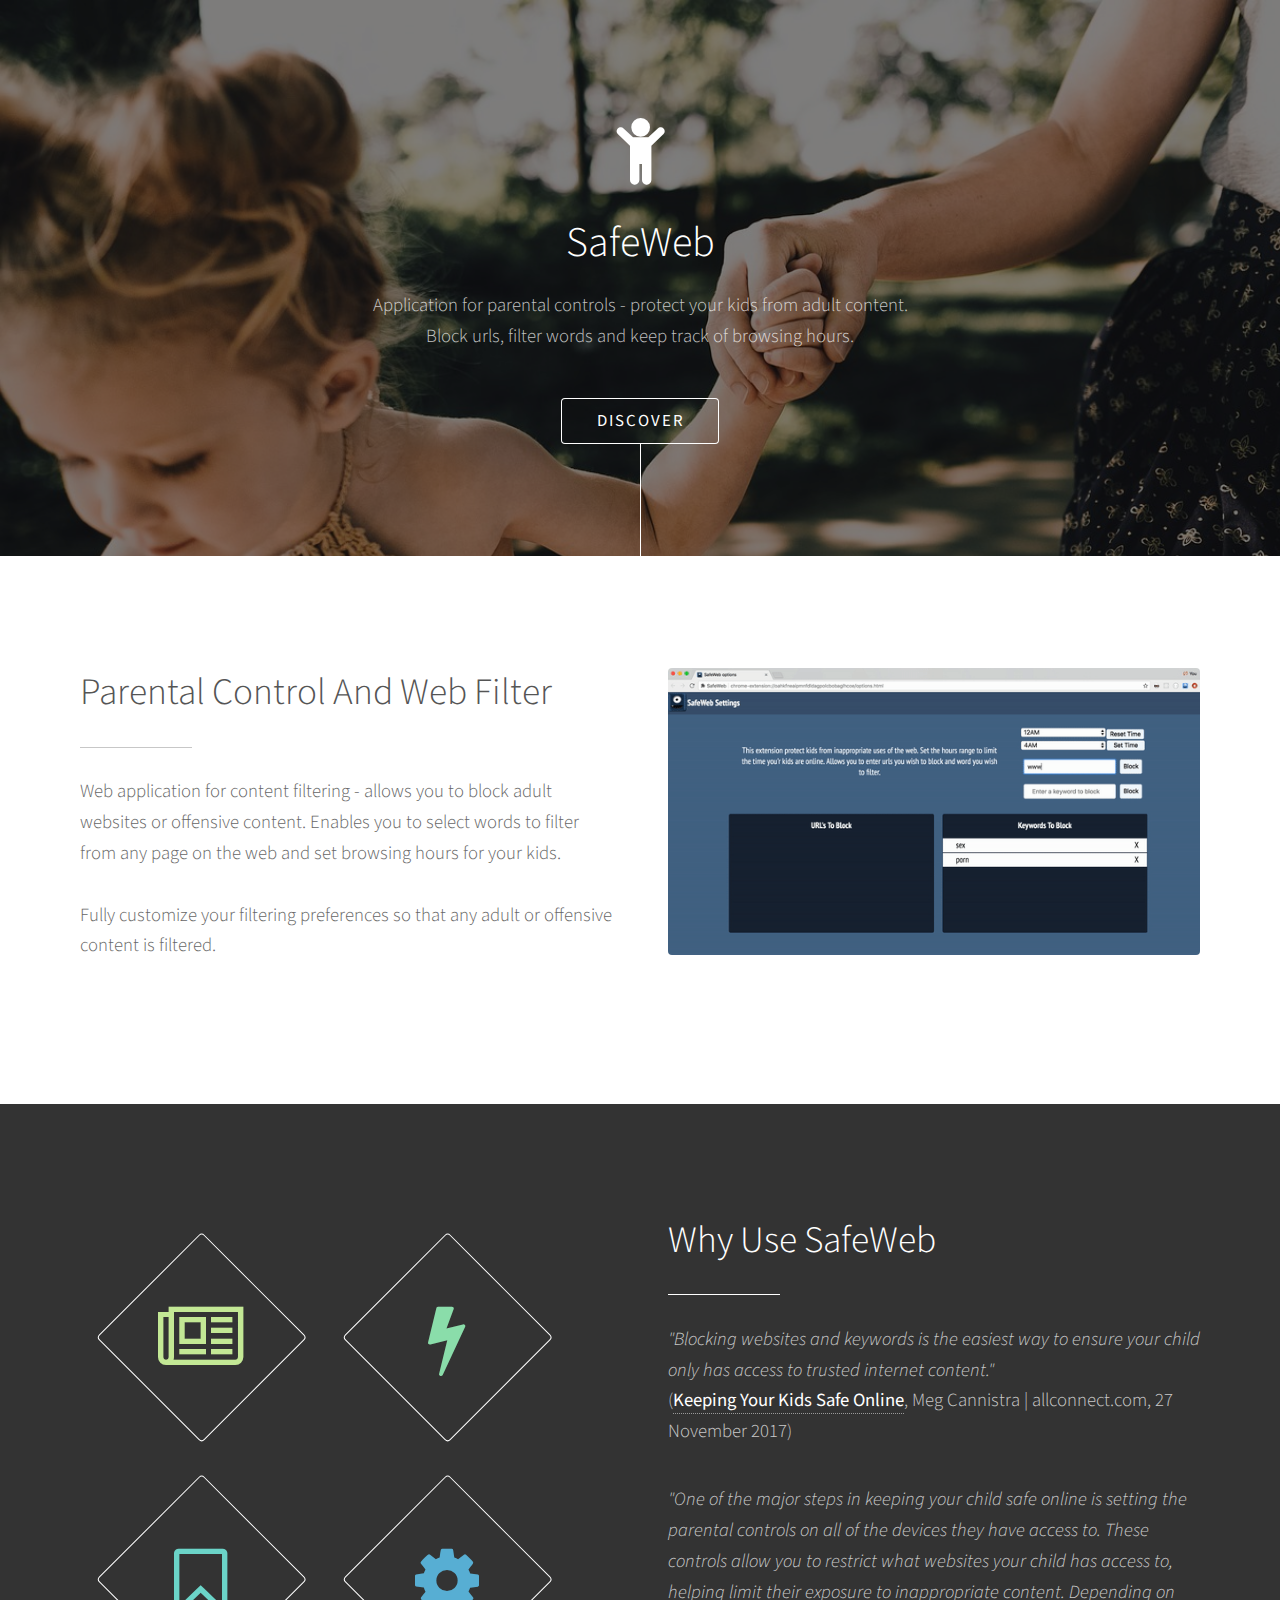
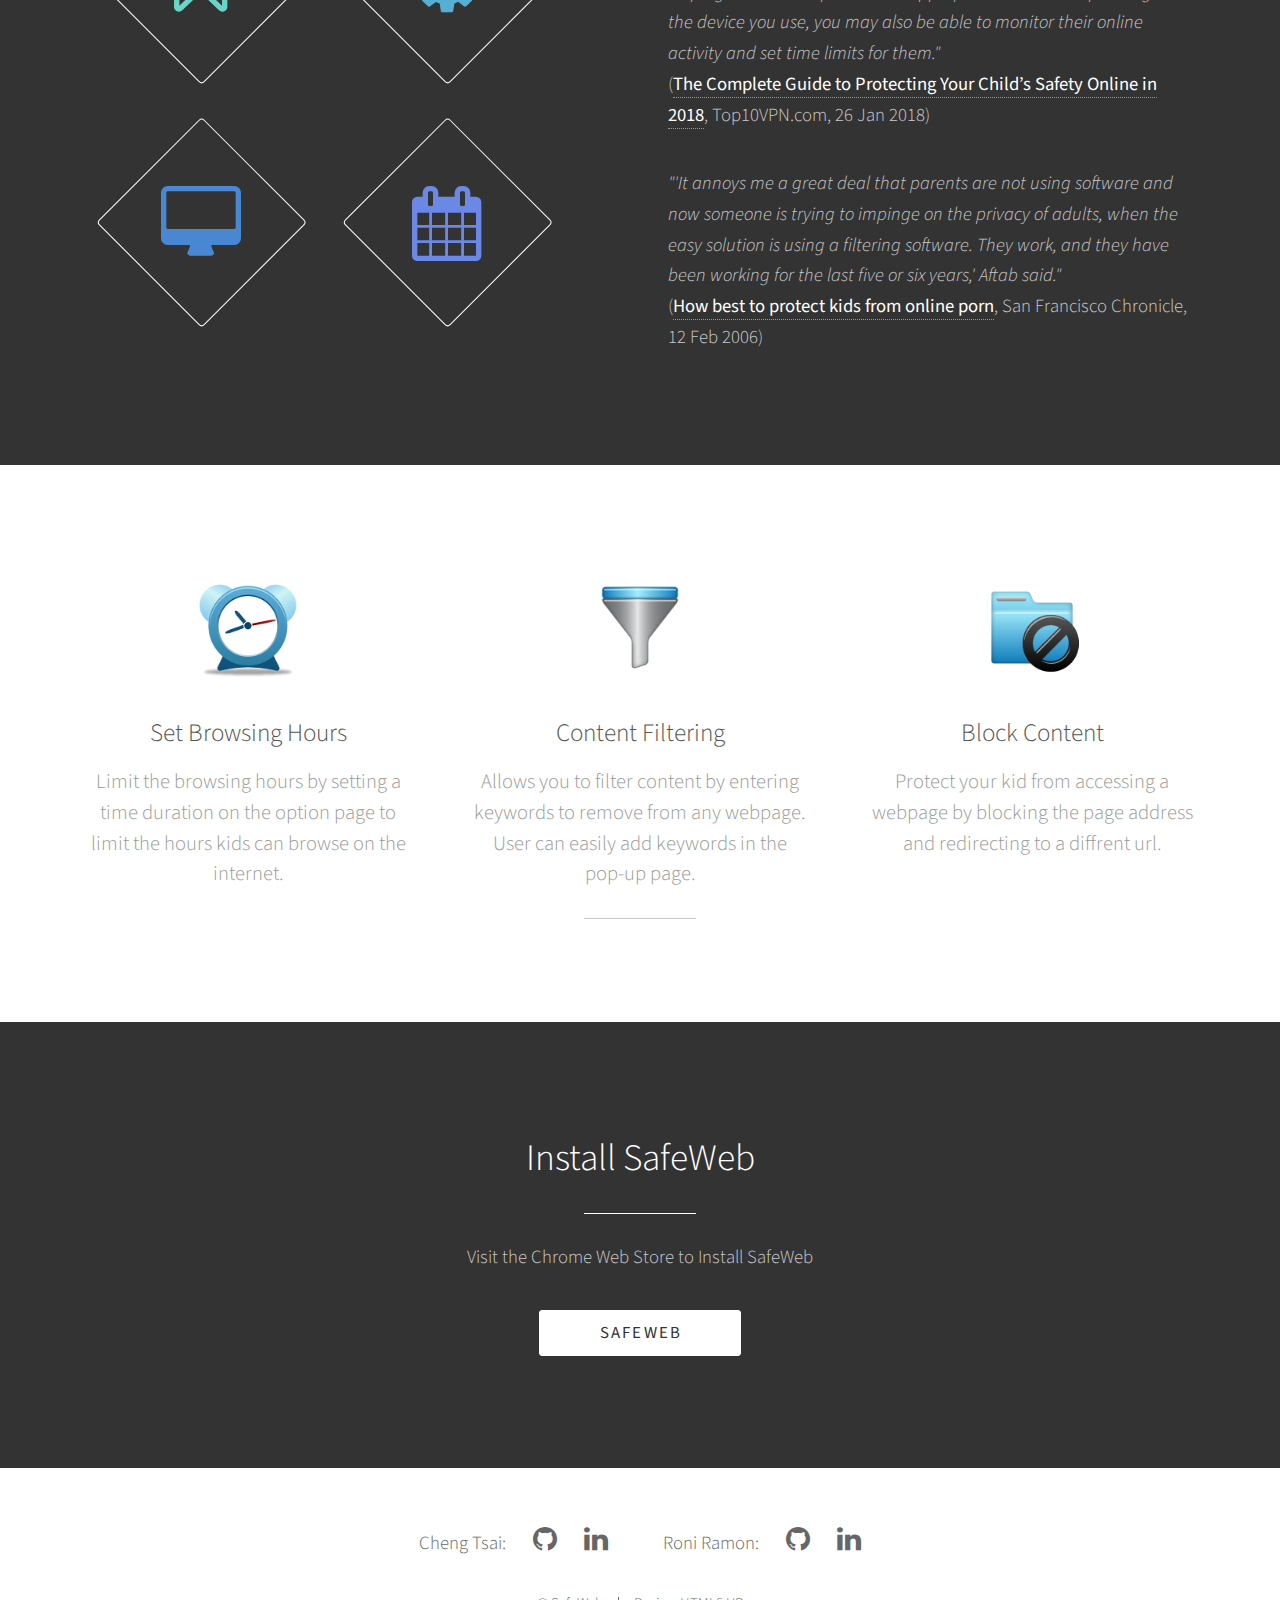
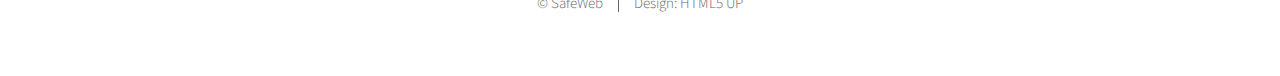
<file: index.html>
<!DOCTYPE HTML>
<!--
	Photon by HTML5 UP
	html5up.net | @ajlkn
	Free for personal and commercial use under the CCA 3.0 license (html5up.net/license)
-->
<html>
	<head>
		<title>SafeWeb</title>
		<meta charset="utf-8" />
		<meta name="viewport" content="width=device-width, initial-scale=1" />
		<!--[if lte IE 8]><script src="assets/js/ie/html5shiv.js"></script><![endif]-->
		<link rel="stylesheet" href="assets/css/main.css" />
		<!--[if lte IE 8]><link rel="stylesheet" href="assets/css/ie8.css" /><![endif]-->
		<!--[if lte IE 9]><link rel="stylesheet" href="assets/css/ie9.css" /><![endif]-->
	</head>
	<body>

		<!-- Header -->
			<section id="header">
				<div class="inner">
					<span class="icon major fa-child"></span>
					<h1>SafeWeb</h1>
					<p>Application for parental controls - protect your kids from
        adult content.<br/>
        Block urls, filter words and keep track of browsing hours.</p>
					<ul class="actions">
						<li><a href="#one" class="button scrolly">Discover</a></li>
					</ul>
				</div>
			</section>

		<!-- One -->
			<section id="one" class="main style1">
				<div class="container">
					<div class="row 150%">
						<div class="6u 12u$(medium)">
							<header class="major">
								<h2>Parental Control And Web Filter</h2>
							</header>
							<p>Web application for content filtering - allows you to block adult websites or offensive content.
								Enables you to select words to filter from any page on the web and set browsing hours for your kids.
							<br/><br/>
							Fully customize your filtering preferences so that any adult or offensive content is filtered.
							<br/><br/>

							</p>
						</div>
						<div class="6u$ 12u$(medium) important(medium)">
							<a href="images/block_url.gif">
								<span class="image fit gifVideo">
									<img src="images/block_url.gif" alt="" />
								</span>
							</a>
						</div>
					</div>
				</div>
			</section>

		<!-- Two -->
			<section id="two" class="main style2">
				<div class="container">
					<div class="row 150%">
						<div class="6u 12u$(medium)">
							<ul class="major-icons">
								<li><span class="icon style1 major fa-newspaper-o"></span></li>
								<li><span class="icon style2 major fa-bolt"></span></li>
								<li><span class="icon style3 major fa-bookmark-o"></span></li>
								<li><span class="icon style4 major fa-cog"></span></li>
								<li><span class="icon style5 major fa-desktop"></span></li>
								<li><span class="icon style6 major fa-calendar"></span></li>
							</ul>
						</div>
						<div class="6u$ 12u$(medium)">
							<header class="major">
								<h2>Why Use SafeWeb</h2>
							</header>
							<p>
								<span style="font-style: italic">
									"Blocking websites and keywords is the easiest way to ensure your child only has access to trusted internet content."
								</span>
								<br/>
								(<a href="https://www.allconnect.com/blog/keeping-kids-safe-online/"><strong>Keeping Your Kids Safe Online</strong></a>, Meg Cannistra | allconnect.com, 27 November 2017)
							</p>
							<p>
								<span style="font-style: italic">
									"One of the major steps in keeping your child safe online is setting the parental controls on all of the devices they have access to. These controls allow you to restrict what websites your child has access to, helping limit their exposure to inappropriate content. Depending on the device you use, you may also be able to monitor their online activity and set time limits for them."
								</span>
								<br/>
								(<a href="https://www.top10vpn.com/childs-online-safety-guide/"><strong>The Complete Guide to Protecting Your Child’s Safety Online in 2018</strong></a>, Top10VPN.com, 26 Jan 2018)
							</p>
							<p>
								<span style="font-style: italic">
									"'It annoys me a great deal that parents are not using software and now someone is trying to impinge on the privacy of adults, when the easy solution is using a filtering software. They work, and they have been working for the last five or six years,' Aftab said."
								</span>
								<br/>
									(<a href="https://www.sfgate.com/news/article/How-best-to-protect-kids-from-online-porn-2541442.php"><strong>How best to protect kids from online porn</strong></a>, San Francisco Chronicle, 12 Feb 2006)
								</p>
						</div>
					</div>
				</div>
			</section>

		<!-- Three -->
			<section id="three" class="main style1 special">
				<div class="container">
					<header class="major">
					<div class="row 150%">
						<div class="4u 12u$(medium)">
							<span class="image fit">
								<img src="images/alarm.ico" alt="" id="featurs-icon"/>
							</span>
							<h3>Set Browsing Hours</h3>
							<p>Limit the browsing hours by setting a time duration on the option page to limit the hours kids can browse on the internet.
							</p>
						</div>
						<div class="4u 12u$(medium)">
							<span class="image fit">
								<img src="images/filter.ico" alt="" id="featurs-icon" />
							</span>
							<h3>Content Filtering</h3>
							<p>Allows you to filter content by entering keywords to remove from any webpage.
								 User can easily add keywords in the pop-up page.
							</p>
						</div>
						<div class="4u$ 12u$(medium)">
							<span class="image fit">
								<img src="images/folder_block.png" alt="" id="featurs-icon" />
							</span>
							<h3>Block Content</h3>
							<p>Protect your kid from accessing a webpage by blocking the page address and redirecting to a diffrent url.</p>
						</div>
					</div>
				</div>
			</section>

		<!-- Four -->
			<section id="four" class="main style2 special">
				<div class="container">
					<header class="major">
						<h2>Install SafeWeb</h2>
					</header>
					<p>Visit the Chrome Web Store to Install SafeWeb</p>
					<ul class="actions uniform">
						<li><a href="https://chrome.google.com/webstore/detail/safeweb/mmdbmgmnnjmlbhenkioliaebeaagjaie" class="button special">SafeWeb</a></li>
					</ul>
				</div>
			</section>


		<!-- Footer -->
			<section id="footer">
				<ul class="icons">

				<li>Cheng Tsai:</li>
				<li>
					<a href="https://github.com/tsai810417" class="icon alt fa-github">
						<span class="label">
							GitHub
						</span>
					</a>
				</li>
				<li>
					<a href="https://www.linkedin.com/in/cheng-tsai-09bb63132/" class="icon alt fa-linkedin">
						<span class="label">
							Linkedin
						</span>
					</a>
				</li>
				<li></li>
				<li>Roni Ramon:</li>
				<li>
					<a href="https://github.com/roniRamon" class="icon alt fa-github">
						<span class="label">
							GitHub
						</span>
					</a>
				</li>
				<li>
					<a href="https://www.linkedin.com/in/roni-ramon-69531410a/" class="icon alt fa-linkedin">
						<span class="label">
							Linkedin
						</span>
					</a>
				</li>
				</ul>
				<ul class="copyright">
					<li>&copy; SafeWeb </li><li>Design: <a href="http://html5up.net">HTML5 UP</a></li>
				</ul>
			</section>

		<!-- Scripts -->
			<script src="assets/js/jquery.min.js"></script>
			<script src="assets/js/jquery.scrolly.min.js"></script>
			<script src="assets/js/skel.min.js"></script>
			<script src="assets/js/util.js"></script>
			<!--[if lte IE 8]><script src="assets/js/ie/respond.min.js"></script><![endif]-->
			<script src="assets/js/main.js"></script>

	</body>
</html>
</file>
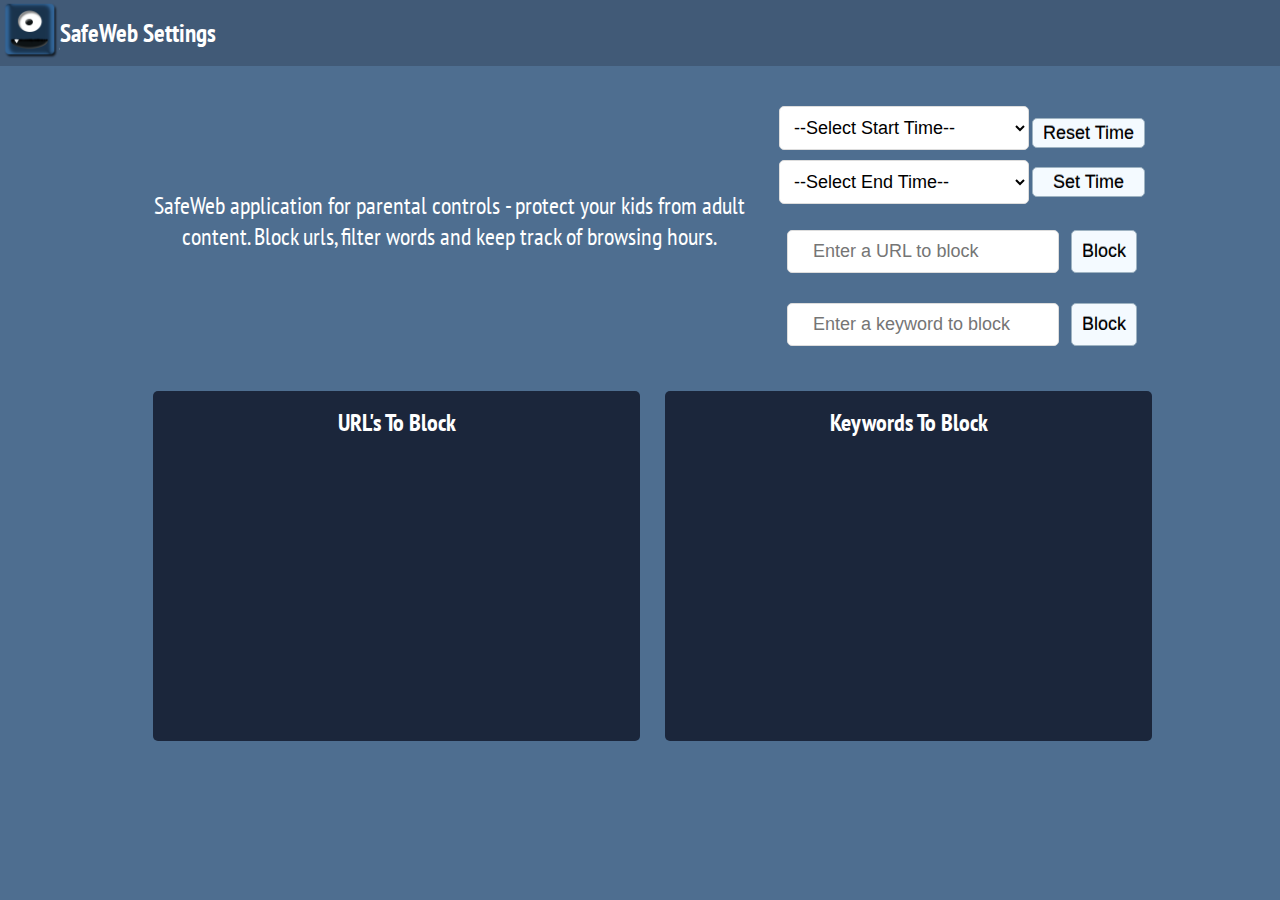
<file: options.html>
<!DOCTYPE html>
<html lang="en" dir="ltr">
  <head>
    <meta charset="utf-8">
    <title>SafeWeb options</title>
    <link rel="stylesheet" type="text/css" href="stylesheet/options.css">
    <link href="https://fonts.googleapis.com/css?family=PT+Sans+Narrow:400,700" rel="stylesheet">
    <script src="options.js" ></script>
  </head>
  <body>
    <div class="header">
      <img src="images/safeWebIcon128.png"
      width="60" height="60"
      alt="icon safe web"/>
      <h1>SafeWeb Settings</h1>
    </div>
    <section class="main">
      <p>
        SafeWeb application for parental controls - protect your kids from
        adult content.
        Block urls, filter words and keep track of browsing hours.
      </p>
      <div id="form-container">
        <!-- <label>Start Time -->
          <select id="time-start">
            <option selected disabled hidden value='default'>--Select Start Time--</option>
            <option value="00">Start at: 12AM</option>
            <option value="01">Start at: 1AM</option>
            <option value="02">Start at: 2AM</option>
            <option value="03">Start at: 3AM</option>
            <option value="04">Start at: 4AM</option>
            <option value="05">Start at: 5AM</option>
            <option value="06">Start at: 6AM</option>
            <option value="07">Start at: 7AM</option>
            <option value="08">Start at: 8AM</option>
            <option value="09">Start at: 9AM</option>
            <option value="10">Start at: 10AM</option>
            <option value="11">Start at: 11AM</option>
            <option value="12">Start at: 12PM</option>
            <option value="13">Start at: 1PM</option>
            <option value="14">Start at: 2PM</option>
            <option value="15">Start at: 3PM</option>
            <option value="16">Start at: 4PM</option>
            <option value="17">Start at: 5PM</option>
            <option value="18">Start at: 6PM</option>
            <option value="19">Start at: 7PM</option>
            <option value="20">Start at: 8PM</option>
            <option value="21">Start at: 9PM</option>
            <option value="22">Start at: 10PM</option>
            <option value="23">Start at: 11PM</option>
          </select>
          <input type="submit" value="Reset Time" id="reset-time">
        <!-- </label> -->
        <br/>
        <!-- <label>End Time -->
          <select id="time-end">
            <option selected disabled hidden value='default'>--Select End Time--</option>
            <option value="00">End at: 12AM</option>
            <option value="01">End at: 1AM</option>
            <option value="02">End at: 2AM</option>
            <option value="03">End at: 3AM</option>
            <option value="04">End at: 4AM</option>
            <option value="05">End at: 5AM</option>
            <option value="06">End at: 6AM</option>
            <option value="07">End at: 7AM</option>
            <option value="08">End at: 8AM</option>
            <option value="09">End at: 9AM</option>
            <option value="10">End at: 10AM</option>
            <option value="11">End at: 11AM</option>
            <option value="12">End at: 12PM</option>
            <option value="13">End at: 1PM</option>
            <option value="14">End at: 2PM</option>
            <option value="15">End at: 3PM</option>
            <option value="16">End at: 4PM</option>
            <option value="17">End at: 5PM</option>
            <option value="18">End at: 6PM</option>
            <option value="19">End at: 7PM</option>
            <option value="20">End at: 8PM</option>
            <option value="21">End at: 9PM</option>
            <option value="22">End at: 10PM</option>
            <option value="23">End at: 11PM</option>
          </select>
        <!-- </label> -->
        <input type="submit" value="Set Time" id="add-time">
        <div class="url-group">
          <input type="text" id="block-url-input"
                 placeholder="   Enter a URL to block">
          <input type="submit" id="add-url-block" value="Block">
        </div>

        <div class="word-group">
          <input type="text" id="block-word-input"
                 placeholder="   Enter a keyword to block">
          <input type="submit" id="add-word-block" value="Block">
        </div>
      </div>
    </section>
    <section class="lists-keywords-urls">
      <div class="list-block-url">
        <h1>URL's To Block</h1>
        <ul id="ul-block-url">
        </ul>
      </div>
      <div class="list-block-word">
        <h1>Keywords To Block</h1>
        <ul id="ul-block-word">
        </ul>
      </div>
    </section>
  </body>
</html>
</file>
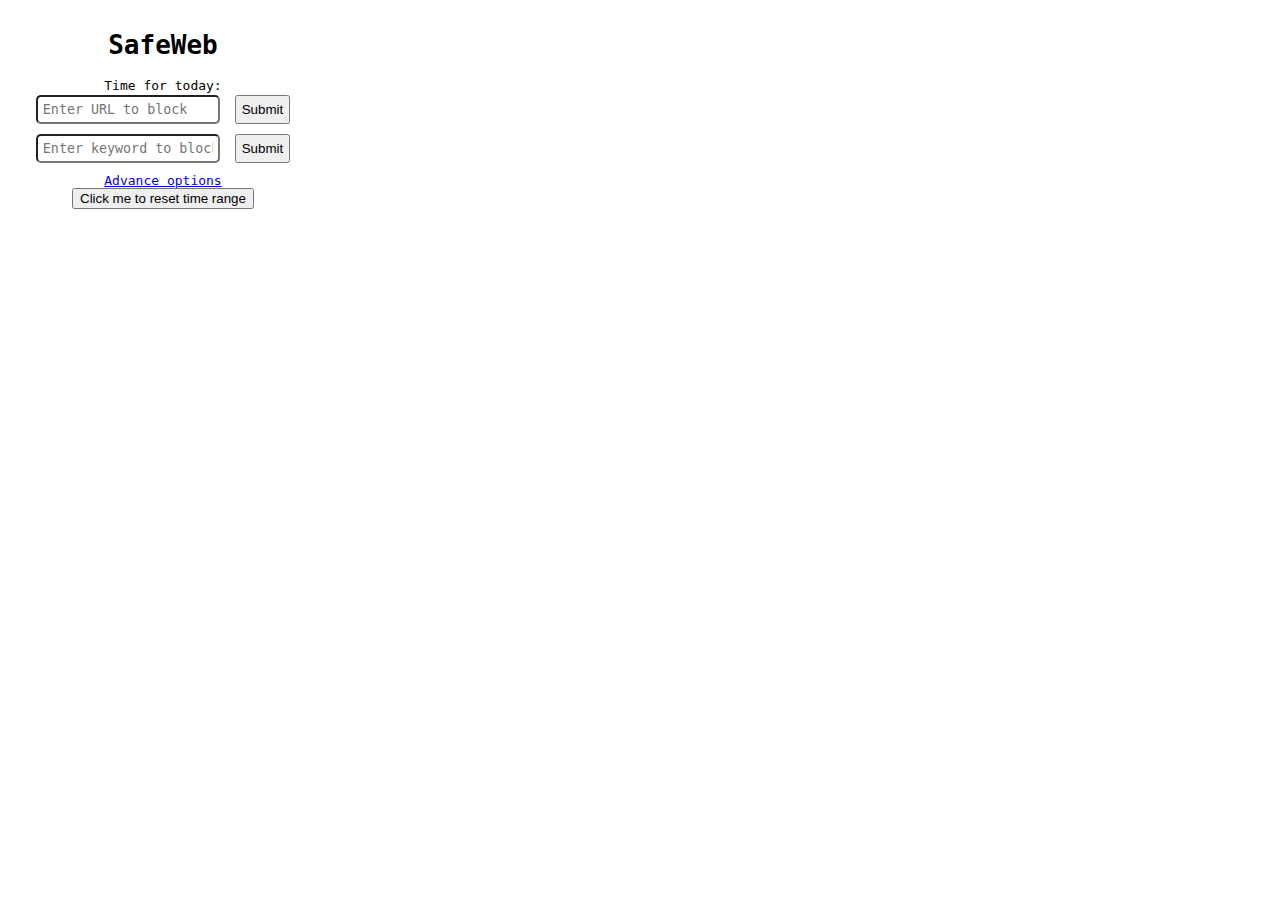
<file: popup.html>
<!DOCTYPE html>
<html>
  <head>
    <meta charset="utf-8">
    <title>SafeWeb</title>
    <script src="popup.js"></script>
    <link rel="stylesheet" href="stylesheet/popup.css" type="text/css">

    </script>
  </head>
  <body>
    <div id="url-modal">
      <div id="url-modal-content">
        <p>URL saved!</p>
      </div>
    </div>
    <div id="keyword-modal">
      <div id="keyword-modal-content">
        <p>Keyword saved!</p>
      </div>
    </div>
    <h1>SafeWeb</h1>
    <div class="timer">
      <p>Time for today: <span id='time-span'></span></p>
    </div>
    <div class="url-input">
      <input type="text" id="url-to-block" placeholder="Enter URL to block">
      <input class="submit-button" type="submit"  id="add-url-block" value="Submit">
    </div>
    <div class="keyword-input">
      <input type="text" id="keyword-to-block" placeholder="Enter keyword to block">
      <input class="submit-button" id="add-word-block" type="submit" value="Submit">
    </div>
    <a id='link-to-option' href="#">Advance options</a>
    <button type="button" id="reset-time">Click me to reset time range</button>
  </body>
</html>
</file>
<file: assets/css/ie8.css>
/*
	Photon by HTML5 UP
	html5up.net | @ajlkn
	Free for personal and commercial use under the CCA 3.0 license (html5up.net/license)
*/

/* Basic */

	hr {
		border-bottom: solid 1px #ccc;
	}

	blockquote {
		border-left: solid 4px #ccc;
	}

	code {
		border: solid 1px #ccc;
	}

/* Section/Article */

	header.major:after {
		background: #ccc;
	}

/* Form */

	input[type="text"],
	input[type="password"],
	input[type="email"],
	select,
	textarea {
		-ms-behavior: url("assets/js/ie/PIE.htc");
		border: solid 1px #ccc;
		position: relative;
	}

/* List */

	ul.alt li {
		border-top: solid 1px #ccc;
	}

	ul.major-icons li .icon {
		-ms-behavior: url("assets/js/ie/PIE.htc");
		border: solid 1px #ccc;
		position: relative;
	}

/* Table */

	table thead {
		border-bottom: solid 1px #ccc;
	}

	table tfoot {
		border-top: solid 1px #ccc;
	}

	table.alt tbody tr td {
		border: solid 1px #ccc;
		border-left-width: 0;
		border-top-width: 0;
	}

/* Button */

	input[type="submit"],
	input[type="reset"],
	input[type="button"],
	button,
	.button {
		-ms-behavior: url("assets/js/ie/PIE.htc");
		border: solid 1px #ccc;
		position: relative;
	}

/* Image */

	.image {
		-ms-behavior: url("assets/js/ie/PIE.htc");
	}

		.image img {
			-ms-behavior: url("assets/js/ie/PIE.htc");
			position: relative;
		}

/* Main */

	.main.style2 {
		background-color: #333;
		color: #ffffff;
		-ms-behavior: url("assets/js/ie/backgroundsize.min.htc");
		background-image: url("../../images/header.jpg");
		background-size: cover;
		position: relative;
	}

		.main.style2 a {
			border-bottom-color: #ffffff;
		}

			.main.style2 a:hover {
				color: #ffffff;
			}

		.main.style2 h1, .main.style2 h2, .main.style2 h3, .main.style2 h4, .main.style2 h5, .main.style2 h6, .main.style2 strong, .main.style2 b {
			color: #ffffff;
		}

		.main.style2 header p {
			color: #ffffff;
		}

		.main.style2 header.major:after {
			background: #ffffff;
		}

		.main.style2 input[type="submit"],
		.main.style2 input[type="reset"],
		.main.style2 input[type="button"],
		.main.style2 button,
		.main.style2 .button {
			border: solid 1px #ffffff !important;
			color: #ffffff !important;
		}

			.main.style2 input[type="submit"]:hover,
			.main.style2 input[type="reset"]:hover,
			.main.style2 input[type="button"]:hover,
			.main.style2 button:hover,
			.main.style2 .button:hover {
				background-color: transparent;
			}

			.main.style2 input[type="submit"]:active,
			.main.style2 input[type="reset"]:active,
			.main.style2 input[type="button"]:active,
			.main.style2 button:active,
			.main.style2 .button:active {
				background-color: transparent;
			}

			.main.style2 input[type="submit"].special,
			.main.style2 input[type="reset"].special,
			.main.style2 input[type="button"].special,
			.main.style2 button.special,
			.main.style2 .button.special {
				background-color: #ffffff;
				border: solid 1px #ffffff !important;
				color: #333 !important;
			}

				.main.style2 input[type="submit"].special:hover,
				.main.style2 input[type="reset"].special:hover,
				.main.style2 input[type="button"].special:hover,
				.main.style2 button.special:hover,
				.main.style2 .button.special:hover {
					background-color: transparent !important;
					color: #ffffff !important;
				}

				.main.style2 input[type="submit"].special:active,
				.main.style2 input[type="reset"].special:active,
				.main.style2 input[type="button"].special:active,
				.main.style2 button.special:active,
				.main.style2 .button.special:active {
					background-color: transparent !important;
				}

		.main.style2 ul.major-icons li .icon {
			border-color: #ffffff;
		}

		.main.style2 .icon.major {
			color: #ffffff;
		}

		.main.style2:before {
			background-image: url("images/overlay1.png");
			content: '';
			height: 100%;
			left: 0;
			position: absolute;
			top: 0;
			width: 100%;
		}

		.main.style2 > * {
			position: relative;
			z-index: 1;
		}

/* Header */

	#header {
		background-color: #4686a0;
		color: #ffffff;
	}

		#header a {
			border-bottom-color: #ffffff;
		}

			#header a:hover {
				color: #ffffff;
			}

		#header h1, #header h2, #header h3, #header h4, #header h5, #header h6, #header strong, #header b {
			color: #ffffff;
		}

		#header header p {
			color: #ffffff;
		}

		#header header.major:after {
			background: #ffffff;
		}

		#header input[type="submit"],
		#header input[type="reset"],
		#header input[type="button"],
		#header button,
		#header .button {
			border: solid 1px #ffffff !important;
			color: #ffffff !important;
		}

			#header input[type="submit"]:hover,
			#header input[type="reset"]:hover,
			#header input[type="button"]:hover,
			#header button:hover,
			#header .button:hover {
				background-color: transparent;
			}

			#header input[type="submit"]:active,
			#header input[type="reset"]:active,
			#header input[type="button"]:active,
			#header button:active,
			#header .button:active {
				background-color: transparent;
			}

			#header input[type="submit"].special,
			#header input[type="reset"].special,
			#header input[type="button"].special,
			#header button.special,
			#header .button.special {
				background-color: #ffffff;
				border: solid 1px #ffffff !important;
				color: #4686a0 !important;
			}

				#header input[type="submit"].special:hover,
				#header input[type="reset"].special:hover,
				#header input[type="button"].special:hover,
				#header button.special:hover,
				#header .button.special:hover {
					background-color: transparent !important;
					color: #ffffff !important;
				}

				#header input[type="submit"].special:active,
				#header input[type="reset"].special:active,
				#header input[type="button"].special:active,
				#header button.special:active,
				#header .button.special:active {
					background-color: transparent !important;
				}

		#header ul.major-icons li .icon {
			border-color: #ffffff;
		}

		#header .icon.major {
			color: #ffffff;
		}

/* Footer */

	#footer {
		background-color: #4686a0;
		color: #ffffff;
	}

		#footer a {
			border-bottom-color: #ffffff;
		}

			#footer a:hover {
				color: #ffffff;
			}

		#footer h1, #footer h2, #footer h3, #footer h4, #footer h5, #footer h6, #footer strong, #footer b {
			color: #ffffff;
		}

		#footer header p {
			color: #ffffff;
		}

		#footer header.major:after {
			background: #ffffff;
		}

		#footer input[type="submit"],
		#footer input[type="reset"],
		#footer input[type="button"],
		#footer button,
		#footer .button {
			border: solid 1px #ffffff !important;
			color: #ffffff !important;
		}

			#footer input[type="submit"]:hover,
			#footer input[type="reset"]:hover,
			#footer input[type="button"]:hover,
			#footer button:hover,
			#footer .button:hover {
				background-color: transparent;
			}

			#footer input[type="submit"]:active,
			#footer input[type="reset"]:active,
			#footer input[type="button"]:active,
			#footer button:active,
			#footer .button:active {
				background-color: transparent;
			}

			#footer input[type="submit"].special,
			#footer input[type="reset"].special,
			#footer input[type="button"].special,
			#footer button.special,
			#footer .button.special {
				background-color: #ffffff;
				border: solid 1px #ffffff !important;
				color: #4686a0 !important;
			}

				#footer input[type="submit"].special:hover,
				#footer input[type="reset"].special:hover,
				#footer input[type="button"].special:hover,
				#footer button.special:hover,
				#footer .button.special:hover {
					background-color: transparent !important;
					color: #ffffff !important;
				}

				#footer input[type="submit"].special:active,
				#footer input[type="reset"].special:active,
				#footer input[type="button"].special:active,
				#footer button.special:active,
				#footer .button.special:active {
					background-color: transparent !important;
				}

		#footer ul.major-icons li .icon {
			border-color: #ffffff;
		}

		#footer .icon.major {
			color: #ffffff;
		}
</file>
<file: assets/css/ie9.css>
/*
	Photon by HTML5 UP
	html5up.net | @ajlkn
	Free for personal and commercial use under the CCA 3.0 license (html5up.net/license)
*/

/* Header */

	#header {
		background-image: none;
		filter: progid:DXImageTransform.Microsoft.Gradient(startColorStr="#4fa49a", endColorStr="#4361c2", GradientType=1);
		position: relative;
	}

		#header:before {
			background-image: url("images/overlay2.png"), url("images/overlay3.svg");
			background-position: top left,							center center;
			background-size: auto,								cover;
			content: '';
			height: 100%;
			left: 0;
			position: absolute;
			top: 0;
			width: 100%;
		}

		#header > * {
			position: relative;
			z-index: 1;
		}

/* Footer */

	#footer {
		background-image: none;
		filter: progid:DXImageTransform.Microsoft.Gradient(startColorStr="#4361c2", endColorStr="#4fa49a", GradientType=1);
		position: relative;
	}

		#footer:before {
			background-image: url("images/overlay2.png"), url("images/overlay4.svg");
			background-position: top left,							center center;
			background-size: auto,								cover;
			content: '';
			height: 100%;
			left: 0;
			position: absolute;
			top: 0;
			width: 100%;
		}

		#footer > * {
			position: relative;
			z-index: 1;
		}
</file>
<file: stylesheet/options.css>
/* font-family: 'Passion One', cursive;
font-family: 'PT Sans Narrow', sans-serif; */

body {
  background-color: rgb(78, 110, 144);
  margin: 0;
  padding: 0;
  font-family: 'PT Sans Narrow', sans-serif;
}

.main {
  width: 80%;
  margin: 0 auto;
  text-align: center;
  display: flex;
  justify-content: space-between;
  align-items: center;
}

.main > p {
  width: 60%;
  margin: 0 auto;
  margin-top: 15px;
  font-size: 24px;
  color: white;
}

.header {
  display: flex;
  background: #415A77;
}

h1 {
  color: white;
    font-size: 25px;
    font-weight: bold;
}

input, button, select {
  margin: 0;
  border: 0;
  padding: 0;
  display: inline-block;
  vertical-align: middle;
  white-space: normal;
  background: none;
  line-height: 1;
}

label {
  color: white;
  font-size: 24px;
}

input[type="text"], select {
  background-color: white;
  border-radius: 5px;
  padding: 10px;
  width: 250px;
  border: 1px solid #DDDDDD;
  font-size: 18px;
}

input[type="time"] {
  background-color: white;
  border-radius: 5px;
  padding: 10px;
  width: 100px;
  border: 1px solid #DDDDDD;
}

input[type="submit"] {
  background-color: #F4FAFF;
  color: black;
  font-weight: 400;
  border: 1px solid #9EB3C2;
  padding-top: 5px;
  padding-bottom: 5px;
  padding-left: 10px;
  padding-right: 10px;
  border-radius: 5px;
  font-size: 18px;
  text-shadow: 0 -1px 0 rgba(0, 0, 0, 0.4);
  transition-duration: 0.2s;
}

input[type="submit"]:hover {
  background-color: #AFBED1;
}

input[type="submit"]:active {
  box-shadow: inset 0 1px 4px rgba(0, 0, 0, 0.6);
}

#set-timer, #disable-time {
  font-size: 14px;
}

.timer-group, .url-group, .word-group {
  width: 350px;
  display: flex;
  justify-content: space-between;
  margin-bottom: 10px;
  margin: 0 auto;
  padding: 15px;
}

.timer-group {
  margin-top: 100px;
}

.lists-keywords-urls {
  display: flex;
  justify-content: space-between;
  width: 80%;
  margin: 0 auto;
}

.list-block-url, .list-block-word {
  background-color: #1B263B;
  border-radius: 5px;
  width: 100%;
  min-height: 300px;;
  margin-left: 25px;
  margin-top: 30px;
  overflow: scroll;
  height: 350px;
  margin-bottom: 40px;
}

.list-block-url > h1, .list-block-word >h1 {
  text-align: center;
  font-size: 24px;
  color: white;
}


ul {
  list-style: none;
  display: flex;
  flex-direction: column;
  align-items: flex-end;
  width: 100%;

}

li {
  background-color: white;
  width: 100%;
  font-size: 24px;
  padding-left: 40px;
  border: 0.5px solid #1B263B;
  margin-right: 40px;
  box-sizing: border-box;
padding-bottom: 5px;
padding-top: 5px;
}

li:hover {
  background-color:  #415A77;
  box-shadow: 10px 5px 5px rgba(0,0,0,0.4);
  transform: scale(1.03);
  border-radius: 15px;
  color: white;
  /* -webkit-transition: all 2s; */
}

li:active {
  background-color:  #415A77;
  box-shadow: 3px 3px #808080;
  -webkit-transition: all 2s;
}

#form-container {
  margin-top: 40px;
}

#time-start {
  margin-bottom: 10px;
}

#add-time, #time-end {
  margin-bottom: 11px
}

#add-time {
    padding-left: 20px;
    padding-right: 20px;
}

#remove-a {
  float: right;
  margin-right: 25px;
  cursor: pointer;
}

#remove-a:hover {
  color: #DDDDDD;
}


@media (max-width: 800px) {
  .main {
    flex-direction: column;
  }

  .lists-keywords-urls {
    flex-direction: column;
  }
}
</file>
<file: stylesheet/popup.css>
body {
  font-family: monospace;
  height: 250px;
  width: 300px;
  padding: 5px;
  text-align: center;
}

#url-to-block, #keyword-to-block {
  padding: 5px;
  border-radius: 5px;
  font-family: monospace;
  width: 170px;
  margin-right: 7px;
  margin-bottom: 10px;
}

input[type=submit] {
  padding: 5px;
}

#url-modal, #keyword-modal {
  display: none;
  position: fixed;
  height: inherit;
  width: inherit;
  z-index: 1;
  padding-top: 100px
}

#url-modal-content, #keyword-modal-content {
  background-color: rgba(230, 230, 230, 0.9);
  width: 40%;
  margin: auto;
  padding: 2px;
  border: 1px solid #000000;
  border-radius: 5px;
}

p {
  margin: 2px;
}
</file>
<file: assets/css/main.css>
@import url("font-awesome.min.css");
@import url("https://fonts.googleapis.com/css?family=Source+Sans+Pro:300,300italic,400,400italic");

/*
	Photon by HTML5 UP
	html5up.net | @ajlkn
	Free for personal and commercial use under the CCA 3.0 license (html5up.net/license)
*/

/* Reset */

	html, body, div, span, applet, object, iframe, h1, h2, h3, h4, h5, h6, p, blockquote, pre, a, abbr, acronym, address, big, cite, code, del, dfn, em, img, ins, kbd, q, s, samp, small, strike, strong, sub, sup, tt, var, b, u, i, center, dl, dt, dd, ol, ul, li, fieldset, form, label, legend, table, caption, tbody, tfoot, thead, tr, th, td, article, aside, canvas, details, embed, figure, figcaption, footer, header, hgroup, menu, nav, output, ruby, section, summary, time, mark, audio, video {
		margin: 0;
		padding: 0;
		border: 0;
		font-size: 100%;
		font: inherit;
		vertical-align: baseline;
	}

	article, aside, details, figcaption, figure, footer, header, hgroup, menu, nav, section {
		display: block;
	}

	body {
		line-height: 1;
	}

	ol, ul {
		list-style: none;
	}

	blockquote, q {
		quotes: none;
	}

	blockquote:before, blockquote:after, q:before, q:after {
		content: '';
		content: none;
	}

	table {
		border-collapse: collapse;
		border-spacing: 0;
	}

	body {
		-webkit-text-size-adjust: none;
	}

/* Box Model */

	*, *:before, *:after {
		-moz-box-sizing: border-box;
		-webkit-box-sizing: border-box;
		box-sizing: border-box;
	}

/* Containers */

	.container {
		margin-left: auto;
		margin-right: auto;
	}

	.container.\31 25\25 {
		width: 100%;
		max-width: 75em;
		min-width: 60em;
	}

	.container.\37 5\25 {
		width: 45em;
	}

	.container.\35 0\25 {
		width: 30em;
	}

	.container.\32 5\25 {
		width: 15em;
	}

	.container {
		width: 60em;
	}

	@media screen and (max-width: 1680px) {

		.container.\31 25\25 {
			width: 100%;
			max-width: 75em;
			min-width: 60em;
		}

		.container.\37 5\25 {
			width: 45em;
		}

		.container.\35 0\25 {
			width: 30em;
		}

		.container.\32 5\25 {
			width: 15em;
		}

		.container {
			width: 60em;
		}

	}

	@media screen and (max-width: 1140px) {

		.container.\31 25\25 {
			width: 100%;
			max-width: 112.5%;
			min-width: 90%;
		}

		.container.\37 5\25 {
			width: 67.5%;
		}

		.container.\35 0\25 {
			width: 45%;
		}

		.container.\32 5\25 {
			width: 22.5%;
		}

		.container {
			width: 90%;
		}

	}

	@media screen and (max-width: 980px) {

		.container.\31 25\25 {
			width: 100%;
			max-width: 125%;
			min-width: 100%;
		}

		.container.\37 5\25 {
			width: 75%;
		}

		.container.\35 0\25 {
			width: 50%;
		}

		.container.\32 5\25 {
			width: 25%;
		}

		.container {
			width: 100% !important;
		}

	}

	@media screen and (max-width: 736px) {

		.container.\31 25\25 {
			width: 100%;
			max-width: 125%;
			min-width: 100%;
		}

		.container.\37 5\25 {
			width: 75%;
		}

		.container.\35 0\25 {
			width: 50%;
		}

		.container.\32 5\25 {
			width: 25%;
		}

		.container {
			width: 100% !important;
		}

	}

	@media screen and (max-width: 480px) {

		.container.\31 25\25 {
			width: 100%;
			max-width: 125%;
			min-width: 100%;
		}

		.container.\37 5\25 {
			width: 75%;
		}

		.container.\35 0\25 {
			width: 50%;
		}

		.container.\32 5\25 {
			width: 25%;
		}

		.container {
			width: 100% !important;
		}

	}

	@media screen and (max-width: 320px) {

		.container.\31 25\25 {
			width: 100%;
			max-width: 125%;
			min-width: 100%;
		}

		.container.\37 5\25 {
			width: 75%;
		}

		.container.\35 0\25 {
			width: 50%;
		}

		.container.\32 5\25 {
			width: 25%;
		}

		.container {
			width: 100% !important;
		}

	}

/* Grid */

	.row {
		border-bottom: solid 1px transparent;
		-moz-box-sizing: border-box;
		-webkit-box-sizing: border-box;
		box-sizing: border-box;
	}

	.row > * {
		float: left;
		-moz-box-sizing: border-box;
		-webkit-box-sizing: border-box;
		box-sizing: border-box;
	}

	.row:after, .row:before {
		content: '';
		display: block;
		clear: both;
		height: 0;
	}

	.row.uniform > * > :first-child {
		margin-top: 0;
	}

	.row.uniform > * > :last-child {
		margin-bottom: 0;
	}

	.row.\30 \25 > * {
		padding: 0 0 0 0em;
	}

	.row.\30 \25 {
		margin: 0 0 -1px 0em;
	}

	.row.uniform.\30 \25 > * {
		padding: 0em 0 0 0em;
	}

	.row.uniform.\30 \25 {
		margin: 0em 0 -1px 0em;
	}

	.row > * {
		padding: 0 0 0 2em;
	}

	.row {
		margin: 0 0 -1px -2em;
	}

	.row.uniform > * {
		padding: 2em 0 0 2em;
	}

	.row.uniform {
		margin: -2em 0 -1px -2em;
	}

	.row.\32 00\25 > * {
		padding: 0 0 0 4em;
	}

	.row.\32 00\25 {
		margin: 0 0 -1px -4em;
	}

	.row.uniform.\32 00\25 > * {
		padding: 4em 0 0 4em;
	}

	.row.uniform.\32 00\25 {
		margin: -4em 0 -1px -4em;
	}

	.row.\31 50\25 > * {
		padding: 0 0 0 3em;
	}

	.row.\31 50\25 {
		margin: 0 0 -1px -3em;
	}

	.row.uniform.\31 50\25 > * {
		padding: 3em 0 0 3em;
	}

	.row.uniform.\31 50\25 {
		margin: -3em 0 -1px -3em;
	}

	.row.\35 0\25 > * {
		padding: 0 0 0 1em;
	}

	.row.\35 0\25 {
		margin: 0 0 -1px -1em;
	}

	.row.uniform.\35 0\25 > * {
		padding: 1em 0 0 1em;
	}

	.row.uniform.\35 0\25 {
		margin: -1em 0 -1px -1em;
	}

	.row.\32 5\25 > * {
		padding: 0 0 0 0.5em;
	}

	.row.\32 5\25 {
		margin: 0 0 -1px -0.5em;
	}

	.row.uniform.\32 5\25 > * {
		padding: 0.5em 0 0 0.5em;
	}

	.row.uniform.\32 5\25 {
		margin: -0.5em 0 -1px -0.5em;
	}

	.\31 2u, .\31 2u\24 {
		width: 100%;
		clear: none;
		margin-left: 0;
	}

	.\31 1u, .\31 1u\24 {
		width: 91.6666666667%;
		clear: none;
		margin-left: 0;
	}

	.\31 0u, .\31 0u\24 {
		width: 83.3333333333%;
		clear: none;
		margin-left: 0;
	}

	.\39 u, .\39 u\24 {
		width: 75%;
		clear: none;
		margin-left: 0;
	}

	.\38 u, .\38 u\24 {
		width: 66.6666666667%;
		clear: none;
		margin-left: 0;
	}

	.\37 u, .\37 u\24 {
		width: 58.3333333333%;
		clear: none;
		margin-left: 0;
	}

	.\36 u, .\36 u\24 {
		width: 50%;
		clear: none;
		margin-left: 0;
	}

	.\35 u, .\35 u\24 {
		width: 41.6666666667%;
		clear: none;
		margin-left: 0;
	}

	.\34 u, .\34 u\24 {
		width: 33.3333333333%;
		clear: none;
		margin-left: 0;
	}

	.\33 u, .\33 u\24 {
		width: 25%;
		clear: none;
		margin-left: 0;
	}

	.\32 u, .\32 u\24 {
		width: 16.6666666667%;
		clear: none;
		margin-left: 0;
	}

	.\31 u, .\31 u\24 {
		width: 8.3333333333%;
		clear: none;
		margin-left: 0;
	}

	.\31 2u\24 + *,
	.\31 1u\24 + *,
	.\31 0u\24 + *,
	.\39 u\24 + *,
	.\38 u\24 + *,
	.\37 u\24 + *,
	.\36 u\24 + *,
	.\35 u\24 + *,
	.\34 u\24 + *,
	.\33 u\24 + *,
	.\32 u\24 + *,
	.\31 u\24 + * {
		clear: left;
	}

	.\-11u {
		margin-left: 91.66667%;
	}

	.\-10u {
		margin-left: 83.33333%;
	}

	.\-9u {
		margin-left: 75%;
	}

	.\-8u {
		margin-left: 66.66667%;
	}

	.\-7u {
		margin-left: 58.33333%;
	}

	.\-6u {
		margin-left: 50%;
	}

	.\-5u {
		margin-left: 41.66667%;
	}

	.\-4u {
		margin-left: 33.33333%;
	}

	.\-3u {
		margin-left: 25%;
	}

	.\-2u {
		margin-left: 16.66667%;
	}

	.\-1u {
		margin-left: 8.33333%;
	}

	@media screen and (max-width: 1680px) {

		.row > * {
			padding: 0 0 0 2em;
		}

		.row {
			margin: 0 0 -1px -2em;
		}

		.row.uniform > * {
			padding: 2em 0 0 2em;
		}

		.row.uniform {
			margin: -2em 0 -1px -2em;
		}

		.row.\32 00\25 > * {
			padding: 0 0 0 4em;
		}

		.row.\32 00\25 {
			margin: 0 0 -1px -4em;
		}

		.row.uniform.\32 00\25 > * {
			padding: 4em 0 0 4em;
		}

		.row.uniform.\32 00\25 {
			margin: -4em 0 -1px -4em;
		}

		.row.\31 50\25 > * {
			padding: 0 0 0 3em;
		}

		.row.\31 50\25 {
			margin: 0 0 -1px -3em;
		}

		.row.uniform.\31 50\25 > * {
			padding: 3em 0 0 3em;
		}

		.row.uniform.\31 50\25 {
			margin: -3em 0 -1px -3em;
		}

		.row.\35 0\25 > * {
			padding: 0 0 0 1em;
		}

		.row.\35 0\25 {
			margin: 0 0 -1px -1em;
		}

		.row.uniform.\35 0\25 > * {
			padding: 1em 0 0 1em;
		}

		.row.uniform.\35 0\25 {
			margin: -1em 0 -1px -1em;
		}

		.row.\32 5\25 > * {
			padding: 0 0 0 0.5em;
		}

		.row.\32 5\25 {
			margin: 0 0 -1px -0.5em;
		}

		.row.uniform.\32 5\25 > * {
			padding: 0.5em 0 0 0.5em;
		}

		.row.uniform.\32 5\25 {
			margin: -0.5em 0 -1px -0.5em;
		}

		.\31 2u\28xlarge\29, .\31 2u\24\28xlarge\29 {
			width: 100%;
			clear: none;
			margin-left: 0;
		}

		.\31 1u\28xlarge\29, .\31 1u\24\28xlarge\29 {
			width: 91.6666666667%;
			clear: none;
			margin-left: 0;
		}

		.\31 0u\28xlarge\29, .\31 0u\24\28xlarge\29 {
			width: 83.3333333333%;
			clear: none;
			margin-left: 0;
		}

		.\39 u\28xlarge\29, .\39 u\24\28xlarge\29 {
			width: 75%;
			clear: none;
			margin-left: 0;
		}

		.\38 u\28xlarge\29, .\38 u\24\28xlarge\29 {
			width: 66.6666666667%;
			clear: none;
			margin-left: 0;
		}

		.\37 u\28xlarge\29, .\37 u\24\28xlarge\29 {
			width: 58.3333333333%;
			clear: none;
			margin-left: 0;
		}

		.\36 u\28xlarge\29, .\36 u\24\28xlarge\29 {
			width: 50%;
			clear: none;
			margin-left: 0;
		}

		.\35 u\28xlarge\29, .\35 u\24\28xlarge\29 {
			width: 41.6666666667%;
			clear: none;
			margin-left: 0;
		}

		.\34 u\28xlarge\29, .\34 u\24\28xlarge\29 {
			width: 33.3333333333%;
			clear: none;
			margin-left: 0;
		}

		.\33 u\28xlarge\29, .\33 u\24\28xlarge\29 {
			width: 25%;
			clear: none;
			margin-left: 0;
		}

		.\32 u\28xlarge\29, .\32 u\24\28xlarge\29 {
			width: 16.6666666667%;
			clear: none;
			margin-left: 0;
		}

		.\31 u\28xlarge\29, .\31 u\24\28xlarge\29 {
			width: 8.3333333333%;
			clear: none;
			margin-left: 0;
		}

		.\31 2u\24\28xlarge\29 + *,
		.\31 1u\24\28xlarge\29 + *,
		.\31 0u\24\28xlarge\29 + *,
		.\39 u\24\28xlarge\29 + *,
		.\38 u\24\28xlarge\29 + *,
		.\37 u\24\28xlarge\29 + *,
		.\36 u\24\28xlarge\29 + *,
		.\35 u\24\28xlarge\29 + *,
		.\34 u\24\28xlarge\29 + *,
		.\33 u\24\28xlarge\29 + *,
		.\32 u\24\28xlarge\29 + *,
		.\31 u\24\28xlarge\29 + * {
			clear: left;
		}

		.\-11u\28xlarge\29 {
			margin-left: 91.66667%;
		}

		.\-10u\28xlarge\29 {
			margin-left: 83.33333%;
		}

		.\-9u\28xlarge\29 {
			margin-left: 75%;
		}

		.\-8u\28xlarge\29 {
			margin-left: 66.66667%;
		}

		.\-7u\28xlarge\29 {
			margin-left: 58.33333%;
		}

		.\-6u\28xlarge\29 {
			margin-left: 50%;
		}

		.\-5u\28xlarge\29 {
			margin-left: 41.66667%;
		}

		.\-4u\28xlarge\29 {
			margin-left: 33.33333%;
		}

		.\-3u\28xlarge\29 {
			margin-left: 25%;
		}

		.\-2u\28xlarge\29 {
			margin-left: 16.66667%;
		}

		.\-1u\28xlarge\29 {
			margin-left: 8.33333%;
		}

	}

	@media screen and (max-width: 1140px) {

		.row > * {
			padding: 0 0 0 1.5em;
		}

		.row {
			margin: 0 0 -1px -1.5em;
		}

		.row.uniform > * {
			padding: 1.5em 0 0 1.5em;
		}

		.row.uniform {
			margin: -1.5em 0 -1px -1.5em;
		}

		.row.\32 00\25 > * {
			padding: 0 0 0 3em;
		}

		.row.\32 00\25 {
			margin: 0 0 -1px -3em;
		}

		.row.uniform.\32 00\25 > * {
			padding: 3em 0 0 3em;
		}

		.row.uniform.\32 00\25 {
			margin: -3em 0 -1px -3em;
		}

		.row.\31 50\25 > * {
			padding: 0 0 0 2.25em;
		}

		.row.\31 50\25 {
			margin: 0 0 -1px -2.25em;
		}

		.row.uniform.\31 50\25 > * {
			padding: 2.25em 0 0 2.25em;
		}

		.row.uniform.\31 50\25 {
			margin: -2.25em 0 -1px -2.25em;
		}

		.row.\35 0\25 > * {
			padding: 0 0 0 0.75em;
		}

		.row.\35 0\25 {
			margin: 0 0 -1px -0.75em;
		}

		.row.uniform.\35 0\25 > * {
			padding: 0.75em 0 0 0.75em;
		}

		.row.uniform.\35 0\25 {
			margin: -0.75em 0 -1px -0.75em;
		}

		.row.\32 5\25 > * {
			padding: 0 0 0 0.375em;
		}

		.row.\32 5\25 {
			margin: 0 0 -1px -0.375em;
		}

		.row.uniform.\32 5\25 > * {
			padding: 0.375em 0 0 0.375em;
		}

		.row.uniform.\32 5\25 {
			margin: -0.375em 0 -1px -0.375em;
		}

		.\31 2u\28large\29, .\31 2u\24\28large\29 {
			width: 100%;
			clear: none;
			margin-left: 0;
		}

		.\31 1u\28large\29, .\31 1u\24\28large\29 {
			width: 91.6666666667%;
			clear: none;
			margin-left: 0;
		}

		.\31 0u\28large\29, .\31 0u\24\28large\29 {
			width: 83.3333333333%;
			clear: none;
			margin-left: 0;
		}

		.\39 u\28large\29, .\39 u\24\28large\29 {
			width: 75%;
			clear: none;
			margin-left: 0;
		}

		.\38 u\28large\29, .\38 u\24\28large\29 {
			width: 66.6666666667%;
			clear: none;
			margin-left: 0;
		}

		.\37 u\28large\29, .\37 u\24\28large\29 {
			width: 58.3333333333%;
			clear: none;
			margin-left: 0;
		}

		.\36 u\28large\29, .\36 u\24\28large\29 {
			width: 50%;
			clear: none;
			margin-left: 0;
		}

		.\35 u\28large\29, .\35 u\24\28large\29 {
			width: 41.6666666667%;
			clear: none;
			margin-left: 0;
		}

		.\34 u\28large\29, .\34 u\24\28large\29 {
			width: 33.3333333333%;
			clear: none;
			margin-left: 0;
		}

		.\33 u\28large\29, .\33 u\24\28large\29 {
			width: 25%;
			clear: none;
			margin-left: 0;
		}

		.\32 u\28large\29, .\32 u\24\28large\29 {
			width: 16.6666666667%;
			clear: none;
			margin-left: 0;
		}

		.\31 u\28large\29, .\31 u\24\28large\29 {
			width: 8.3333333333%;
			clear: none;
			margin-left: 0;
		}

		.\31 2u\24\28large\29 + *,
		.\31 1u\24\28large\29 + *,
		.\31 0u\24\28large\29 + *,
		.\39 u\24\28large\29 + *,
		.\38 u\24\28large\29 + *,
		.\37 u\24\28large\29 + *,
		.\36 u\24\28large\29 + *,
		.\35 u\24\28large\29 + *,
		.\34 u\24\28large\29 + *,
		.\33 u\24\28large\29 + *,
		.\32 u\24\28large\29 + *,
		.\31 u\24\28large\29 + * {
			clear: left;
		}

		.\-11u\28large\29 {
			margin-left: 91.66667%;
		}

		.\-10u\28large\29 {
			margin-left: 83.33333%;
		}

		.\-9u\28large\29 {
			margin-left: 75%;
		}

		.\-8u\28large\29 {
			margin-left: 66.66667%;
		}

		.\-7u\28large\29 {
			margin-left: 58.33333%;
		}

		.\-6u\28large\29 {
			margin-left: 50%;
		}

		.\-5u\28large\29 {
			margin-left: 41.66667%;
		}

		.\-4u\28large\29 {
			margin-left: 33.33333%;
		}

		.\-3u\28large\29 {
			margin-left: 25%;
		}

		.\-2u\28large\29 {
			margin-left: 16.66667%;
		}

		.\-1u\28large\29 {
			margin-left: 8.33333%;
		}

	}

	@media screen and (max-width: 980px) {

		.row > * {
			padding: 0 0 0 1.5em;
		}

		.row {
			margin: 0 0 -1px -1.5em;
		}

		.row.uniform > * {
			padding: 1.5em 0 0 1.5em;
		}

		.row.uniform {
			margin: -1.5em 0 -1px -1.5em;
		}

		.row.\32 00\25 > * {
			padding: 0 0 0 3em;
		}

		.row.\32 00\25 {
			margin: 0 0 -1px -3em;
		}

		.row.uniform.\32 00\25 > * {
			padding: 3em 0 0 3em;
		}

		.row.uniform.\32 00\25 {
			margin: -3em 0 -1px -3em;
		}

		.row.\31 50\25 > * {
			padding: 0 0 0 2.25em;
		}

		.row.\31 50\25 {
			margin: 0 0 -1px -2.25em;
		}

		.row.uniform.\31 50\25 > * {
			padding: 2.25em 0 0 2.25em;
		}

		.row.uniform.\31 50\25 {
			margin: -2.25em 0 -1px -2.25em;
		}

		.row.\35 0\25 > * {
			padding: 0 0 0 0.75em;
		}

		.row.\35 0\25 {
			margin: 0 0 -1px -0.75em;
		}

		.row.uniform.\35 0\25 > * {
			padding: 0.75em 0 0 0.75em;
		}

		.row.uniform.\35 0\25 {
			margin: -0.75em 0 -1px -0.75em;
		}

		.row.\32 5\25 > * {
			padding: 0 0 0 0.375em;
		}

		.row.\32 5\25 {
			margin: 0 0 -1px -0.375em;
		}

		.row.uniform.\32 5\25 > * {
			padding: 0.375em 0 0 0.375em;
		}

		.row.uniform.\32 5\25 {
			margin: -0.375em 0 -1px -0.375em;
		}

		.\31 2u\28medium\29, .\31 2u\24\28medium\29 {
			width: 100%;
			clear: none;
			margin-left: 0;
		}

		.\31 1u\28medium\29, .\31 1u\24\28medium\29 {
			width: 91.6666666667%;
			clear: none;
			margin-left: 0;
		}

		.\31 0u\28medium\29, .\31 0u\24\28medium\29 {
			width: 83.3333333333%;
			clear: none;
			margin-left: 0;
		}

		.\39 u\28medium\29, .\39 u\24\28medium\29 {
			width: 75%;
			clear: none;
			margin-left: 0;
		}

		.\38 u\28medium\29, .\38 u\24\28medium\29 {
			width: 66.6666666667%;
			clear: none;
			margin-left: 0;
		}

		.\37 u\28medium\29, .\37 u\24\28medium\29 {
			width: 58.3333333333%;
			clear: none;
			margin-left: 0;
		}

		.\36 u\28medium\29, .\36 u\24\28medium\29 {
			width: 50%;
			clear: none;
			margin-left: 0;
		}

		.\35 u\28medium\29, .\35 u\24\28medium\29 {
			width: 41.6666666667%;
			clear: none;
			margin-left: 0;
		}

		.\34 u\28medium\29, .\34 u\24\28medium\29 {
			width: 33.3333333333%;
			clear: none;
			margin-left: 0;
		}

		.\33 u\28medium\29, .\33 u\24\28medium\29 {
			width: 25%;
			clear: none;
			margin-left: 0;
		}

		.\32 u\28medium\29, .\32 u\24\28medium\29 {
			width: 16.6666666667%;
			clear: none;
			margin-left: 0;
		}

		.\31 u\28medium\29, .\31 u\24\28medium\29 {
			width: 8.3333333333%;
			clear: none;
			margin-left: 0;
		}

		.\31 2u\24\28medium\29 + *,
		.\31 1u\24\28medium\29 + *,
		.\31 0u\24\28medium\29 + *,
		.\39 u\24\28medium\29 + *,
		.\38 u\24\28medium\29 + *,
		.\37 u\24\28medium\29 + *,
		.\36 u\24\28medium\29 + *,
		.\35 u\24\28medium\29 + *,
		.\34 u\24\28medium\29 + *,
		.\33 u\24\28medium\29 + *,
		.\32 u\24\28medium\29 + *,
		.\31 u\24\28medium\29 + * {
			clear: left;
		}

		.\-11u\28medium\29 {
			margin-left: 91.66667%;
		}

		.\-10u\28medium\29 {
			margin-left: 83.33333%;
		}

		.\-9u\28medium\29 {
			margin-left: 75%;
		}

		.\-8u\28medium\29 {
			margin-left: 66.66667%;
		}

		.\-7u\28medium\29 {
			margin-left: 58.33333%;
		}

		.\-6u\28medium\29 {
			margin-left: 50%;
		}

		.\-5u\28medium\29 {
			margin-left: 41.66667%;
		}

		.\-4u\28medium\29 {
			margin-left: 33.33333%;
		}

		.\-3u\28medium\29 {
			margin-left: 25%;
		}

		.\-2u\28medium\29 {
			margin-left: 16.66667%;
		}

		.\-1u\28medium\29 {
			margin-left: 8.33333%;
		}

	}

	@media screen and (max-width: 736px) {

		.row > * {
			padding: 0 0 0 1.5em;
		}

		.row {
			margin: 0 0 -1px -1.5em;
		}

		.row.uniform > * {
			padding: 1.5em 0 0 1.5em;
		}

		.row.uniform {
			margin: -1.5em 0 -1px -1.5em;
		}

		.row.\32 00\25 > * {
			padding: 0 0 0 3em;
		}

		.row.\32 00\25 {
			margin: 0 0 -1px -3em;
		}

		.row.uniform.\32 00\25 > * {
			padding: 3em 0 0 3em;
		}

		.row.uniform.\32 00\25 {
			margin: -3em 0 -1px -3em;
		}

		.row.\31 50\25 > * {
			padding: 0 0 0 2.25em;
		}

		.row.\31 50\25 {
			margin: 0 0 -1px -2.25em;
		}

		.row.uniform.\31 50\25 > * {
			padding: 2.25em 0 0 2.25em;
		}

		.row.uniform.\31 50\25 {
			margin: -2.25em 0 -1px -2.25em;
		}

		.row.\35 0\25 > * {
			padding: 0 0 0 0.75em;
		}

		.row.\35 0\25 {
			margin: 0 0 -1px -0.75em;
		}

		.row.uniform.\35 0\25 > * {
			padding: 0.75em 0 0 0.75em;
		}

		.row.uniform.\35 0\25 {
			margin: -0.75em 0 -1px -0.75em;
		}

		.row.\32 5\25 > * {
			padding: 0 0 0 0.375em;
		}

		.row.\32 5\25 {
			margin: 0 0 -1px -0.375em;
		}

		.row.uniform.\32 5\25 > * {
			padding: 0.375em 0 0 0.375em;
		}

		.row.uniform.\32 5\25 {
			margin: -0.375em 0 -1px -0.375em;
		}

		.\31 2u\28small\29, .\31 2u\24\28small\29 {
			width: 100%;
			clear: none;
			margin-left: 0;
		}

		.\31 1u\28small\29, .\31 1u\24\28small\29 {
			width: 91.6666666667%;
			clear: none;
			margin-left: 0;
		}

		.\31 0u\28small\29, .\31 0u\24\28small\29 {
			width: 83.3333333333%;
			clear: none;
			margin-left: 0;
		}

		.\39 u\28small\29, .\39 u\24\28small\29 {
			width: 75%;
			clear: none;
			margin-left: 0;
		}

		.\38 u\28small\29, .\38 u\24\28small\29 {
			width: 66.6666666667%;
			clear: none;
			margin-left: 0;
		}

		.\37 u\28small\29, .\37 u\24\28small\29 {
			width: 58.3333333333%;
			clear: none;
			margin-left: 0;
		}

		.\36 u\28small\29, .\36 u\24\28small\29 {
			width: 50%;
			clear: none;
			margin-left: 0;
		}

		.\35 u\28small\29, .\35 u\24\28small\29 {
			width: 41.6666666667%;
			clear: none;
			margin-left: 0;
		}

		.\34 u\28small\29, .\34 u\24\28small\29 {
			width: 33.3333333333%;
			clear: none;
			margin-left: 0;
		}

		.\33 u\28small\29, .\33 u\24\28small\29 {
			width: 25%;
			clear: none;
			margin-left: 0;
		}

		.\32 u\28small\29, .\32 u\24\28small\29 {
			width: 16.6666666667%;
			clear: none;
			margin-left: 0;
		}

		.\31 u\28small\29, .\31 u\24\28small\29 {
			width: 8.3333333333%;
			clear: none;
			margin-left: 0;
		}

		.\31 2u\24\28small\29 + *,
		.\31 1u\24\28small\29 + *,
		.\31 0u\24\28small\29 + *,
		.\39 u\24\28small\29 + *,
		.\38 u\24\28small\29 + *,
		.\37 u\24\28small\29 + *,
		.\36 u\24\28small\29 + *,
		.\35 u\24\28small\29 + *,
		.\34 u\24\28small\29 + *,
		.\33 u\24\28small\29 + *,
		.\32 u\24\28small\29 + *,
		.\31 u\24\28small\29 + * {
			clear: left;
		}

		.\-11u\28small\29 {
			margin-left: 91.66667%;
		}

		.\-10u\28small\29 {
			margin-left: 83.33333%;
		}

		.\-9u\28small\29 {
			margin-left: 75%;
		}

		.\-8u\28small\29 {
			margin-left: 66.66667%;
		}

		.\-7u\28small\29 {
			margin-left: 58.33333%;
		}

		.\-6u\28small\29 {
			margin-left: 50%;
		}

		.\-5u\28small\29 {
			margin-left: 41.66667%;
		}

		.\-4u\28small\29 {
			margin-left: 33.33333%;
		}

		.\-3u\28small\29 {
			margin-left: 25%;
		}

		.\-2u\28small\29 {
			margin-left: 16.66667%;
		}

		.\-1u\28small\29 {
			margin-left: 8.33333%;
		}

	}

	@media screen and (max-width: 480px) {

		.row > * {
			padding: 0 0 0 1.5em;
		}

		.row {
			margin: 0 0 -1px -1.5em;
		}

		.row.uniform > * {
			padding: 1.5em 0 0 1.5em;
		}

		.row.uniform {
			margin: -1.5em 0 -1px -1.5em;
		}

		.row.\32 00\25 > * {
			padding: 0 0 0 3em;
		}

		.row.\32 00\25 {
			margin: 0 0 -1px -3em;
		}

		.row.uniform.\32 00\25 > * {
			padding: 3em 0 0 3em;
		}

		.row.uniform.\32 00\25 {
			margin: -3em 0 -1px -3em;
		}

		.row.\31 50\25 > * {
			padding: 0 0 0 2.25em;
		}

		.row.\31 50\25 {
			margin: 0 0 -1px -2.25em;
		}

		.row.uniform.\31 50\25 > * {
			padding: 2.25em 0 0 2.25em;
		}

		.row.uniform.\31 50\25 {
			margin: -2.25em 0 -1px -2.25em;
		}

		.row.\35 0\25 > * {
			padding: 0 0 0 0.75em;
		}

		.row.\35 0\25 {
			margin: 0 0 -1px -0.75em;
		}

		.row.uniform.\35 0\25 > * {
			padding: 0.75em 0 0 0.75em;
		}

		.row.uniform.\35 0\25 {
			margin: -0.75em 0 -1px -0.75em;
		}

		.row.\32 5\25 > * {
			padding: 0 0 0 0.375em;
		}

		.row.\32 5\25 {
			margin: 0 0 -1px -0.375em;
		}

		.row.uniform.\32 5\25 > * {
			padding: 0.375em 0 0 0.375em;
		}

		.row.uniform.\32 5\25 {
			margin: -0.375em 0 -1px -0.375em;
		}

		.\31 2u\28xsmall\29, .\31 2u\24\28xsmall\29 {
			width: 100%;
			clear: none;
			margin-left: 0;
		}

		.\31 1u\28xsmall\29, .\31 1u\24\28xsmall\29 {
			width: 91.6666666667%;
			clear: none;
			margin-left: 0;
		}

		.\31 0u\28xsmall\29, .\31 0u\24\28xsmall\29 {
			width: 83.3333333333%;
			clear: none;
			margin-left: 0;
		}

		.\39 u\28xsmall\29, .\39 u\24\28xsmall\29 {
			width: 75%;
			clear: none;
			margin-left: 0;
		}

		.\38 u\28xsmall\29, .\38 u\24\28xsmall\29 {
			width: 66.6666666667%;
			clear: none;
			margin-left: 0;
		}

		.\37 u\28xsmall\29, .\37 u\24\28xsmall\29 {
			width: 58.3333333333%;
			clear: none;
			margin-left: 0;
		}

		.\36 u\28xsmall\29, .\36 u\24\28xsmall\29 {
			width: 50%;
			clear: none;
			margin-left: 0;
		}

		.\35 u\28xsmall\29, .\35 u\24\28xsmall\29 {
			width: 41.6666666667%;
			clear: none;
			margin-left: 0;
		}

		.\34 u\28xsmall\29, .\34 u\24\28xsmall\29 {
			width: 33.3333333333%;
			clear: none;
			margin-left: 0;
		}

		.\33 u\28xsmall\29, .\33 u\24\28xsmall\29 {
			width: 25%;
			clear: none;
			margin-left: 0;
		}

		.\32 u\28xsmall\29, .\32 u\24\28xsmall\29 {
			width: 16.6666666667%;
			clear: none;
			margin-left: 0;
		}

		.\31 u\28xsmall\29, .\31 u\24\28xsmall\29 {
			width: 8.3333333333%;
			clear: none;
			margin-left: 0;
		}

		.\31 2u\24\28xsmall\29 + *,
		.\31 1u\24\28xsmall\29 + *,
		.\31 0u\24\28xsmall\29 + *,
		.\39 u\24\28xsmall\29 + *,
		.\38 u\24\28xsmall\29 + *,
		.\37 u\24\28xsmall\29 + *,
		.\36 u\24\28xsmall\29 + *,
		.\35 u\24\28xsmall\29 + *,
		.\34 u\24\28xsmall\29 + *,
		.\33 u\24\28xsmall\29 + *,
		.\32 u\24\28xsmall\29 + *,
		.\31 u\24\28xsmall\29 + * {
			clear: left;
		}

		.\-11u\28xsmall\29 {
			margin-left: 91.66667%;
		}

		.\-10u\28xsmall\29 {
			margin-left: 83.33333%;
		}

		.\-9u\28xsmall\29 {
			margin-left: 75%;
		}

		.\-8u\28xsmall\29 {
			margin-left: 66.66667%;
		}

		.\-7u\28xsmall\29 {
			margin-left: 58.33333%;
		}

		.\-6u\28xsmall\29 {
			margin-left: 50%;
		}

		.\-5u\28xsmall\29 {
			margin-left: 41.66667%;
		}

		.\-4u\28xsmall\29 {
			margin-left: 33.33333%;
		}

		.\-3u\28xsmall\29 {
			margin-left: 25%;
		}

		.\-2u\28xsmall\29 {
			margin-left: 16.66667%;
		}

		.\-1u\28xsmall\29 {
			margin-left: 8.33333%;
		}

	}

	@media screen and (max-width: 320px) {

		.row > * {
			padding: 0 0 0 1.5em;
		}

		.row {
			margin: 0 0 -1px -1.5em;
		}

		.row.uniform > * {
			padding: 1.5em 0 0 1.5em;
		}

		.row.uniform {
			margin: -1.5em 0 -1px -1.5em;
		}

		.row.\32 00\25 > * {
			padding: 0 0 0 3em;
		}

		.row.\32 00\25 {
			margin: 0 0 -1px -3em;
		}

		.row.uniform.\32 00\25 > * {
			padding: 3em 0 0 3em;
		}

		.row.uniform.\32 00\25 {
			margin: -3em 0 -1px -3em;
		}

		.row.\31 50\25 > * {
			padding: 0 0 0 2.25em;
		}

		.row.\31 50\25 {
			margin: 0 0 -1px -2.25em;
		}

		.row.uniform.\31 50\25 > * {
			padding: 2.25em 0 0 2.25em;
		}

		.row.uniform.\31 50\25 {
			margin: -2.25em 0 -1px -2.25em;
		}

		.row.\35 0\25 > * {
			padding: 0 0 0 0.75em;
		}

		.row.\35 0\25 {
			margin: 0 0 -1px -0.75em;
		}

		.row.uniform.\35 0\25 > * {
			padding: 0.75em 0 0 0.75em;
		}

		.row.uniform.\35 0\25 {
			margin: -0.75em 0 -1px -0.75em;
		}

		.row.\32 5\25 > * {
			padding: 0 0 0 0.375em;
		}

		.row.\32 5\25 {
			margin: 0 0 -1px -0.375em;
		}

		.row.uniform.\32 5\25 > * {
			padding: 0.375em 0 0 0.375em;
		}

		.row.uniform.\32 5\25 {
			margin: -0.375em 0 -1px -0.375em;
		}

		.\31 2u\28xxsmall\29, .\31 2u\24\28xxsmall\29 {
			width: 100%;
			clear: none;
			margin-left: 0;
		}

		.\31 1u\28xxsmall\29, .\31 1u\24\28xxsmall\29 {
			width: 91.6666666667%;
			clear: none;
			margin-left: 0;
		}

		.\31 0u\28xxsmall\29, .\31 0u\24\28xxsmall\29 {
			width: 83.3333333333%;
			clear: none;
			margin-left: 0;
		}

		.\39 u\28xxsmall\29, .\39 u\24\28xxsmall\29 {
			width: 75%;
			clear: none;
			margin-left: 0;
		}

		.\38 u\28xxsmall\29, .\38 u\24\28xxsmall\29 {
			width: 66.6666666667%;
			clear: none;
			margin-left: 0;
		}

		.\37 u\28xxsmall\29, .\37 u\24\28xxsmall\29 {
			width: 58.3333333333%;
			clear: none;
			margin-left: 0;
		}

		.\36 u\28xxsmall\29, .\36 u\24\28xxsmall\29 {
			width: 50%;
			clear: none;
			margin-left: 0;
		}

		.\35 u\28xxsmall\29, .\35 u\24\28xxsmall\29 {
			width: 41.6666666667%;
			clear: none;
			margin-left: 0;
		}

		.\34 u\28xxsmall\29, .\34 u\24\28xxsmall\29 {
			width: 33.3333333333%;
			clear: none;
			margin-left: 0;
		}

		.\33 u\28xxsmall\29, .\33 u\24\28xxsmall\29 {
			width: 25%;
			clear: none;
			margin-left: 0;
		}

		.\32 u\28xxsmall\29, .\32 u\24\28xxsmall\29 {
			width: 16.6666666667%;
			clear: none;
			margin-left: 0;
		}

		.\31 u\28xxsmall\29, .\31 u\24\28xxsmall\29 {
			width: 8.3333333333%;
			clear: none;
			margin-left: 0;
		}

		.\31 2u\24\28xxsmall\29 + *,
		.\31 1u\24\28xxsmall\29 + *,
		.\31 0u\24\28xxsmall\29 + *,
		.\39 u\24\28xxsmall\29 + *,
		.\38 u\24\28xxsmall\29 + *,
		.\37 u\24\28xxsmall\29 + *,
		.\36 u\24\28xxsmall\29 + *,
		.\35 u\24\28xxsmall\29 + *,
		.\34 u\24\28xxsmall\29 + *,
		.\33 u\24\28xxsmall\29 + *,
		.\32 u\24\28xxsmall\29 + *,
		.\31 u\24\28xxsmall\29 + * {
			clear: left;
		}

		.\-11u\28xxsmall\29 {
			margin-left: 91.66667%;
		}

		.\-10u\28xxsmall\29 {
			margin-left: 83.33333%;
		}

		.\-9u\28xxsmall\29 {
			margin-left: 75%;
		}

		.\-8u\28xxsmall\29 {
			margin-left: 66.66667%;
		}

		.\-7u\28xxsmall\29 {
			margin-left: 58.33333%;
		}

		.\-6u\28xxsmall\29 {
			margin-left: 50%;
		}

		.\-5u\28xxsmall\29 {
			margin-left: 41.66667%;
		}

		.\-4u\28xxsmall\29 {
			margin-left: 33.33333%;
		}

		.\-3u\28xxsmall\29 {
			margin-left: 25%;
		}

		.\-2u\28xxsmall\29 {
			margin-left: 16.66667%;
		}

		.\-1u\28xxsmall\29 {
			margin-left: 8.33333%;
		}

	}

/* Basic */

	body {
		background: #fff;
	}

		body.is-loading *, body.is-loading *:before, body.is-loading *:after {
			-moz-animation: none !important;
			-webkit-animation: none !important;
			-ms-animation: none !important;
			animation: none !important;
			-moz-transition: none !important;
			-webkit-transition: none !important;
			-ms-transition: none !important;
			transition: none !important;
		}

	body, input, select, textarea {
		color: #666;
		font-family: "Source Sans Pro", Helvetica, sans-serif;
		font-size: 16pt;
		font-weight: 300;
		line-height: 1.65em;
	}

	a {
		-moz-transition: color 0.2s ease-in-out, border-color 0.2s ease-in-out;
		-webkit-transition: color 0.2s ease-in-out, border-color 0.2s ease-in-out;
		-ms-transition: color 0.2s ease-in-out, border-color 0.2s ease-in-out;
		transition: color 0.2s ease-in-out, border-color 0.2s ease-in-out;
		border-bottom: dotted 1px #666;
		color: inherit;
		text-decoration: none;
	}

		a:hover {
			border-bottom-color: transparent !important;
			color: #6bd4c8;
		}

	strong, b {
		color: #555;
		font-weight: 400;
	}

	em, i {
		font-style: italic;
	}

	p {
		margin: 0 0 2em 0;
	}

	h1, h2, h3, h4, h5, h6 {
		color: #555;
		line-height: 1em;
		margin: 0 0 1em 0;
	}

		h1 a, h2 a, h3 a, h4 a, h5 a, h6 a {
			color: inherit;
			text-decoration: none;
		}

	h1 {
		font-size: 2.25em;
		line-height: 1.35em;
	}

	h2 {
		font-size: 2em;
		line-height: 1.35em;
	}

	h3 {
		font-size: 1.35em;
		line-height: 1.5em;
	}

	h4 {
		font-size: 1.25em;
		line-height: 1.5em;
	}

	h5 {
		font-size: 0.9em;
		line-height: 1.5em;
	}

	h6 {
		font-size: 0.7em;
		line-height: 1.5em;
	}

	sub {
		font-size: 0.8em;
		position: relative;
		top: 0.5em;
	}

	sup {
		font-size: 0.8em;
		position: relative;
		top: -0.5em;
	}

	hr {
		border: 0;
		border-bottom: solid 1px rgba(144, 144, 144, 0.5);
		margin: 2em 0;
	}

		hr.major {
			margin: 3em 0;
		}

	blockquote {
		border-left: solid 4px rgba(144, 144, 144, 0.5);
		font-style: italic;
		margin: 0 0 2em 0;
		padding: 0.5em 0 0.5em 2em;
	}

	code {
		background: rgba(144, 144, 144, 0.075);
		border-radius: 4px;
		border: solid 1px rgba(144, 144, 144, 0.5);
		font-family: "Courier New", monospace;
		font-size: 0.9em;
		margin: 0 0.25em;
		padding: 0.25em 0.65em;
	}

	pre {
		-webkit-overflow-scrolling: touch;
		font-family: "Courier New", monospace;
		font-size: 0.9em;
		margin: 0 0 2em 0;
	}

		pre code {
			display: block;
			line-height: 1.75em;
			padding: 1em 1.5em;
			overflow-x: auto;
		}

	.align-left {
		text-align: left;
	}

	.align-center {
		text-align: center;
	}

	.align-right {
		text-align: right;
	}

/* Section/Article */

	section.special, article.special {
		text-align: center;
	}

	header p {
		color: #999;
		margin: 0 0 1.5em 0;
		position: relative;
	}

	header h2 + p {
		font-size: 1.25em;
		line-height: 1.5em;
		margin-top: -1em;
	}

	header h3 + p {
		font-size: 1.1em;
		line-height: 1.5em;
		margin-top: -0.8em;
	}

	header h4 + p,
	header h5 + p,
	header h6 + p {
		font-size: 0.9em;
		line-height: 1.5em;
		margin-top: -0.6em;
	}

	header.major {
		margin: 0 0 1em 0;
	}

		header.major:after {
			background: rgba(144, 144, 144, 0.5);
			content: '';
			display: inline-block;
			height: 1px;
			margin-top: 1.5em;
			width: 6em;
		}

		header.major h2, header.major h3, header.major h4, header.major h5, header.major h6 {
			margin: 0;
		}

		header.major p {
			margin: 0.7em 0 0 0;
		}

	header.special {
		text-align: center;
	}

/* Form */

	form {
		margin: 0 0 2em 0;
	}

	label {
		color: #555;
		display: block;
		font-size: 0.9em;
		font-weight: 400;
		margin: 0 0 1em 0;
	}

	input[type="text"],
	input[type="password"],
	input[type="email"],
	select,
	textarea {
		-moz-appearance: none;
		-webkit-appearance: none;
		-ms-appearance: none;
		appearance: none;
		background: rgba(144, 144, 144, 0.075);
		border-radius: 4px;
		border: none;
		border: solid 1px rgba(144, 144, 144, 0.5);
		color: inherit;
		display: block;
		outline: 0;
		padding: 0 1em;
		text-decoration: none;
		width: 100%;
	}

		input[type="text"]:invalid,
		input[type="password"]:invalid,
		input[type="email"]:invalid,
		select:invalid,
		textarea:invalid {
			box-shadow: none;
		}

		input[type="text"]:focus,
		input[type="password"]:focus,
		input[type="email"]:focus,
		select:focus,
		textarea:focus {
			border-color: #6bd4c8;
		}

	.select-wrapper {
		text-decoration: none;
		display: block;
		position: relative;
	}

		.select-wrapper:before {
			-moz-osx-font-smoothing: grayscale;
			-webkit-font-smoothing: antialiased;
			font-family: FontAwesome;
			font-style: normal;
			font-weight: normal;
			text-transform: none !important;
		}

		.select-wrapper:before {
			color: rgba(144, 144, 144, 0.5);
			content: '\f078';
			display: block;
			height: 2.75em;
			line-height: 2.75em;
			pointer-events: none;
			position: absolute;
			right: 0;
			text-align: center;
			top: 0;
			width: 2.75em;
		}

		.select-wrapper select::-ms-expand {
			display: none;
		}

	input[type="text"],
	input[type="password"],
	input[type="email"],
	select {
		height: 2.75em;
	}

	textarea {
		padding: 0.75em 1em;
	}

	input[type="checkbox"],
	input[type="radio"] {
		-moz-appearance: none;
		-webkit-appearance: none;
		-ms-appearance: none;
		appearance: none;
		display: block;
		float: left;
		margin-right: -2em;
		opacity: 0;
		width: 1em;
		z-index: -1;
	}

		input[type="checkbox"] + label,
		input[type="radio"] + label {
			text-decoration: none;
			color: #666;
			cursor: pointer;
			display: inline-block;
			font-size: 1em;
			font-weight: 300;
			padding-left: 2.4em;
			padding-right: 0.75em;
			position: relative;
		}

			input[type="checkbox"] + label:before,
			input[type="radio"] + label:before {
				-moz-osx-font-smoothing: grayscale;
				-webkit-font-smoothing: antialiased;
				font-family: FontAwesome;
				font-style: normal;
				font-weight: normal;
				text-transform: none !important;
			}

			input[type="checkbox"] + label:before,
			input[type="radio"] + label:before {
				background: rgba(144, 144, 144, 0.075);
				border-radius: 4px;
				border: solid 1px rgba(144, 144, 144, 0.5);
				content: '';
				display: inline-block;
				height: 1.65em;
				left: 0;
				line-height: 1.58125em;
				position: absolute;
				text-align: center;
				top: 0;
				width: 1.65em;
			}

		input[type="checkbox"]:checked + label:before,
		input[type="radio"]:checked + label:before {
			background: #666666;
			border-color: #666666;
			color: #ffffff;
			content: '\f00c';
		}

		input[type="checkbox"]:focus + label:before,
		input[type="radio"]:focus + label:before {
			border-color: #6bd4c8;
		}

	input[type="checkbox"] + label:before {
		border-radius: 4px;
	}

	input[type="radio"] + label:before {
		border-radius: 100%;
	}

	::-webkit-input-placeholder {
		color: #999 !important;
		opacity: 1.0;
	}

	:-moz-placeholder {
		color: #999 !important;
		opacity: 1.0;
	}

	::-moz-placeholder {
		color: #999 !important;
		opacity: 1.0;
	}

	:-ms-input-placeholder {
		color: #999 !important;
		opacity: 1.0;
	}

	.formerize-placeholder {
		color: #999 !important;
		opacity: 1.0;
	}

/* Box */

	.box {
		border-radius: 4px;
		border: solid 1px rgba(144, 144, 144, 0.5);
		margin-bottom: 2em;
		padding: 1.5em;
	}

		.box > :last-child,
		.box > :last-child > :last-child,
		.box > :last-child > :last-child > :last-child {
			margin-bottom: 0;
		}

		.box.alt {
			border: 0;
			border-radius: 0;
			padding: 0;
		}

/* Icon */

	.icon {
		text-decoration: none;
		border-bottom: none;
		position: relative;
	}

		.icon:before {
			-moz-osx-font-smoothing: grayscale;
			-webkit-font-smoothing: antialiased;
			font-family: FontAwesome;
			font-style: normal;
			font-weight: normal;
			text-transform: none !important;
		}

		.icon > .label {
			display: none;
		}

		.icon.style1:before {
			color: #c3e895;
		}

		.icon.style2:before {
			color: #8addaa;
		}

		.icon.style3:before {
			color: #6bd4c8;
		}

		.icon.style4:before {
			color: #57aed3;
		}

		.icon.style5:before {
			color: #4a87d3;
		}

		.icon.style6:before {
			color: #6b88e6;
		}

		.icon.major {
			text-decoration: none;
			color: #555;
			cursor: default;
			display: inline-block;
			margin: 0 0 1.5em 0;
		}

			.icon.major:before {
				-moz-osx-font-smoothing: grayscale;
				-webkit-font-smoothing: antialiased;
				font-family: FontAwesome;
				font-style: normal;
				font-weight: normal;
				text-transform: none !important;
			}

			.icon.major:before {
				font-size: 4em;
				line-height: 1em;
			}

/* Image */

	.image {
		border-radius: 4px;
		border: 0;
		display: inline-block;
		position: relative;
	}

		.image img {
			border-radius: 4px;
			display: block;
		}

		.image.left {
			float: left;
			padding: 0 1.5em 1em 0;
			top: 0.25em;
		}

		.image.right {
			float: right;
			padding: 0 0 1em 1.5em;
			top: 0.25em;
		}

		.image.left, .image.right {
			max-width: 40%;
		}

		.image.left img, .image.right img {
			width: 100%;
		}

		.image.fit {
			display: block;
			margin: 0 0 2em 0;
			width: 100%;
		}

		.image.fit img {
			width: 100%;
		}


		#featurs-icon {
			width: 30%;
			margin: 0 auto;
		}

/* List */

	ol {
		list-style: decimal;
		margin: 0 0 2em 0;
		padding-left: 1.25em;
	}

		ol li {
			padding-left: 0.25em;
		}

	ul {
		list-style: disc;
		margin: 0 0 2em 0;
		padding-left: 1em;
	}

		ul li {
			padding-left: 0.5em;
		}

		ul.alt {
			list-style: none;
			padding-left: 0;
		}

			ul.alt li {
				border-top: solid 1px rgba(144, 144, 144, 0.5);
				padding: 0.5em 0;
			}

				ul.alt li:first-child {
					border-top: 0;
					padding-top: 0;
				}

		ul.icons {
			cursor: default;
			list-style: none;
			padding-left: 0;
		}

			ul.icons li {
				display: inline-block;
				padding: 0 1.25em 0 0;
			}

				ul.icons li:last-child {
					padding-right: 0;
				}

				ul.icons li .icon:before {
					font-size: 1.5em;
				}

		ul.major-icons {
			list-style: none;
			padding-left: 0;
		}

			ul.major-icons li {
				display: inline-block;
				padding: 2.5em;
				text-align: center;
			}

				ul.major-icons li .icon {
					-moz-transform: rotate(45deg);
					-webkit-transform: rotate(45deg);
					-ms-transform: rotate(45deg);
					transform: rotate(45deg);
					border-radius: 4px;
					border: solid 1px rgba(144, 144, 144, 0.5);
					display: inline-block;
					height: 8em;
					line-height: 8em;
					margin: 0;
					text-align: center;
					width: 8em;
				}

					ul.major-icons li .icon:before {
						-moz-transform: rotate(-45deg);
						-webkit-transform: rotate(-45deg);
						-ms-transform: rotate(-45deg);
						transform: rotate(-45deg);
						display: inline-block;
						line-height: inherit;
					}

		ul.actions {
			cursor: default;
			list-style: none;
			padding-left: 0;
		}

			ul.actions li {
				display: inline-block;
				padding: 0 1em 0 0;
				vertical-align: middle;
			}

				ul.actions li:last-child {
					padding-right: 0;
				}

			ul.actions.small li {
				padding: 0 0.5em 0 0;
			}

			ul.actions.vertical li {
				display: block;
				padding: 1em 0 0 0;
			}

				ul.actions.vertical li:first-child {
					padding-top: 0;
				}

				ul.actions.vertical li > * {
					margin-bottom: 0;
				}

			ul.actions.vertical.small li {
				padding: 0.5em 0 0 0;
			}

				ul.actions.vertical.small li:first-child {
					padding-top: 0;
				}

			ul.actions.uniform li > * {
				min-width: 12em;
			}

			ul.actions.fit {
				display: table;
				margin-left: -1em;
				padding: 0;
				table-layout: fixed;
				width: calc(100% + 1em);
			}

				ul.actions.fit li {
					display: table-cell;
					padding: 0 0 0 1em;
				}

					ul.actions.fit li > * {
						margin-bottom: 0;
					}

				ul.actions.fit.small {
					margin-left: -0.5em;
					width: calc(100% + 0.5em);
				}

					ul.actions.fit.small li {
						padding: 0 0 0 0.5em;
					}

	dl {
		margin: 0 0 2em 0;
	}

/* Table */

	.table-wrapper {
		-webkit-overflow-scrolling: touch;
		overflow-x: auto;
	}

	table {
		margin: 0 0 2em 0;
		width: 100%;
	}

		table tbody tr {
			border-left: 0;
			border-right: 0;
		}

			table tbody tr:nth-child(2n + 1) {
				background-color: rgba(144, 144, 144, 0.075);
			}

		table td {
			padding: 0.75em 0.75em;
		}

		table th {
			color: #555;
			font-size: 0.9em;
			font-weight: 400;
			padding: 0 0.75em 0.75em 0.75em;
			text-align: left;
		}

		table thead {
			border-bottom: solid 1px rgba(144, 144, 144, 0.5);
		}

		table tfoot {
			border-top: solid 1px rgba(144, 144, 144, 0.5);
		}

		table.alt {
			border-collapse: separate;
		}

			table.alt tbody tr td {
				border: solid 1px rgba(144, 144, 144, 0.5);
				border-left-width: 0;
				border-top-width: 0;
			}

				table.alt tbody tr td:first-child {
					border-left-width: 1px;
				}

			table.alt tbody tr:first-child td {
				border-top-width: 1px;
			}

			table.alt thead {
				border-bottom: 0;
			}

			table.alt tfoot {
				border-top: 0;
			}

/* Button */

	input[type="submit"],
	input[type="reset"],
	input[type="button"],
	button,
	.button {
		-moz-appearance: none;
		-webkit-appearance: none;
		-ms-appearance: none;
		appearance: none;
		-moz-transition: background-color 0.2s ease-in-out, color 0.2s ease-in-out;
		-webkit-transition: background-color 0.2s ease-in-out, color 0.2s ease-in-out;
		-ms-transition: background-color 0.2s ease-in-out, color 0.2s ease-in-out;
		transition: background-color 0.2s ease-in-out, color 0.2s ease-in-out;
		background-color: transparent;
		border-radius: 4px;
		border: 0;
		box-shadow: inset 0 0 0 1px rgba(144, 144, 144, 0.5);
		color: #555 !important;
		cursor: pointer;
		display: inline-block;
		font-size: 0.9em;
		font-weight: 400;
		height: 2.75em;
		letter-spacing: 0.125em;
		line-height: 2.75em;
		padding: 0 2em;
		text-align: center;
		text-decoration: none;
		text-indent: 0.125em;
		text-transform: uppercase;
		white-space: nowrap;
	}

		input[type="submit"]:hover,
		input[type="reset"]:hover,
		input[type="button"]:hover,
		button:hover,
		.button:hover {
			background-color: rgba(144, 144, 144, 0.075);
		}

		input[type="submit"]:active,
		input[type="reset"]:active,
		input[type="button"]:active,
		button:active,
		.button:active {
			background-color: rgba(144, 144, 144, 0.2);
		}

		input[type="submit"].icon,
		input[type="reset"].icon,
		input[type="button"].icon,
		button.icon,
		.button.icon {
			padding-left: 1.35em;
		}

			input[type="submit"].icon:before,
			input[type="reset"].icon:before,
			input[type="button"].icon:before,
			button.icon:before,
			.button.icon:before {
				margin-right: 0.5em;
			}

		input[type="submit"].fit,
		input[type="reset"].fit,
		input[type="button"].fit,
		button.fit,
		.button.fit {
			display: block;
			margin: 0 0 1em 0;
			width: 100%;
		}

		input[type="submit"].small,
		input[type="reset"].small,
		input[type="button"].small,
		button.small,
		.button.small {
			font-size: 0.7em;
		}

		input[type="submit"].big,
		input[type="reset"].big,
		input[type="button"].big,
		button.big,
		.button.big {
			font-size: 1.25em;
		}

		input[type="submit"].special,
		input[type="reset"].special,
		input[type="button"].special,
		button.special,
		.button.special {
			background-color: #555;
			box-shadow: none !important;
			color: #fff !important;
		}

			input[type="submit"].special:hover,
			input[type="reset"].special:hover,
			input[type="button"].special:hover,
			button.special:hover,
			.button.special:hover {
				background-color: #626262;
			}

			input[type="submit"].special:active,
			input[type="reset"].special:active,
			input[type="button"].special:active,
			button.special:active,
			.button.special:active {
				background-color: #484848;
			}

		input[type="submit"].disabled, input[type="submit"]:disabled,
		input[type="reset"].disabled,
		input[type="reset"]:disabled,
		input[type="button"].disabled,
		input[type="button"]:disabled,
		button.disabled,
		button:disabled,
		.button.disabled,
		.button:disabled {
			cursor: default;
			opacity: 0.25;
		}

/* Main */

	.main {
		padding: 6em 0 4em 0 ;
	}

		.main.style1 {
			background: #fff;
		}

		.main.style2 {
			background-color: #333;
			color: rgba(255, 255, 255, 0.75);
			background-attachment: fixed,							fixed;
			background-image: url("images/overlay1.png"), url("../../images/header.jpg");
			background-size: auto,							cover;
		}

			.main.style2 a {
				border-bottom-color: rgba(255, 255, 255, 0.5);
			}

				.main.style2 a:hover {
					color: #ffffff;
				}

			.main.style2 h1, .main.style2 h2, .main.style2 h3, .main.style2 h4, .main.style2 h5, .main.style2 h6, .main.style2 strong, .main.style2 b {
				color: #ffffff;
			}

			.main.style2 header p {
				color: #ffffff;
			}

			.main.style2 header.major:after {
				background: #ffffff;
			}

			.main.style2 input[type="submit"],
			.main.style2 input[type="reset"],
			.main.style2 input[type="button"],
			.main.style2 button,
			.main.style2 .button {
				box-shadow: inset 0 0 0 1px #ffffff;
				color: #ffffff !important;
			}

				.main.style2 input[type="submit"]:hover,
				.main.style2 input[type="reset"]:hover,
				.main.style2 input[type="button"]:hover,
				.main.style2 button:hover,
				.main.style2 .button:hover {
					background-color: rgba(255, 255, 255, 0.125);
				}

				.main.style2 input[type="submit"]:active,
				.main.style2 input[type="reset"]:active,
				.main.style2 input[type="button"]:active,
				.main.style2 button:active,
				.main.style2 .button:active {
					background-color: rgba(255, 255, 255, 0.25);
				}

				.main.style2 input[type="submit"].special,
				.main.style2 input[type="reset"].special,
				.main.style2 input[type="button"].special,
				.main.style2 button.special,
				.main.style2 .button.special {
					background-color: #ffffff;
					box-shadow: inset 0 0 0 1px #ffffff !important;
					color: #333 !important;
				}

					.main.style2 input[type="submit"].special:hover,
					.main.style2 input[type="reset"].special:hover,
					.main.style2 input[type="button"].special:hover,
					.main.style2 button.special:hover,
					.main.style2 .button.special:hover {
						background-color: rgba(255, 255, 255, 0.125) !important;
						color: #ffffff !important;
					}

					.main.style2 input[type="submit"].special:active,
					.main.style2 input[type="reset"].special:active,
					.main.style2 input[type="button"].special:active,
					.main.style2 button.special:active,
					.main.style2 .button.special:active {
						background-color: rgba(255, 255, 255, 0.25) !important;
					}

			.main.style2 ul.major-icons li .icon {
				border-color: #ffffff;
			}

			.main.style2 .icon.major {
				color: #ffffff;
			}

/* Header */

	#header {
		padding: 9em 0 9em 0 ;
		background-color: #4686a0;
		color: rgba(255, 255, 255, 0.75);
		background-attachment: fixed,							fixed,							fixed;
		background-image: url("images/people-2566855_1280.jpg");
		box-shadow: inset 0 0 0 1000px rgba(0, 0, 0, .5);
		background-position: top left,						center center,					center center;
		background-size: cover;
		overflow: hidden;
		position: relative;
		text-align: center;
	}

		#header a {
			border-bottom-color: rgba(255, 255, 255, 0.5);
		}

			#header a:hover {
				color: #ffffff;
			}

		#header h1, #header h2, #header h3, #header h4, #header h5, #header h6, #header strong, #header b {
			color: #ffffff;
		}

		#header header p {
			color: #ffffff;
		}

		#header header.major:after {
			background: #ffffff;
		}

		#header input[type="submit"],
		#header input[type="reset"],
		#header input[type="button"],
		#header button,
		#header .button {
			box-shadow: inset 0 0 0 1px #ffffff;
			color: #ffffff !important;
		}

			#header input[type="submit"]:hover,
			#header input[type="reset"]:hover,
			#header input[type="button"]:hover,
			#header button:hover,
			#header .button:hover {
				background-color: rgba(255, 255, 255, 0.125);
			}

			#header input[type="submit"]:active,
			#header input[type="reset"]:active,
			#header input[type="button"]:active,
			#header button:active,
			#header .button:active {
				background-color: rgba(255, 255, 255, 0.25);
			}

			#header input[type="submit"].special,
			#header input[type="reset"].special,
			#header input[type="button"].special,
			#header button.special,
			#header .button.special {
				background-color: #ffffff;
				box-shadow: inset 0 0 0 1px #ffffff !important;
				color: #4686a0 !important;
			}

				#header input[type="submit"].special:hover,
				#header input[type="reset"].special:hover,
				#header input[type="button"].special:hover,
				#header button.special:hover,
				#header .button.special:hover {
					background-color: rgba(255, 255, 255, 0.125) !important;
					color: #ffffff !important;
				}

				#header input[type="submit"].special:active,
				#header input[type="reset"].special:active,
				#header input[type="button"].special:active,
				#header button.special:active,
				#header .button.special:active {
					background-color: rgba(255, 255, 255, 0.25) !important;
				}

		#header ul.major-icons li .icon {
			border-color: #ffffff;
		}

		#header .icon.major {
			color: #ffffff;
		}

		#header h1 {
			margin: 0;
		}

		#header p {
			margin: 1em 0 0 0;
		}

		#header .actions {
			margin: 2.5em 0 0 0;
			position: relative;
		}

			#header .actions:after {
				background: #ffffff;
				content: '';
				height: 100vh;
				left: 50%;
				position: absolute;
				top: 100%;
				width: 1px;
			}

		#header .inner {
			-moz-transition: -moz-transform 1.5s ease, opacity 2s ease;
			-webkit-transition: -webkit-transform 1.5s ease, opacity 2s ease;
			-ms-transition: -ms-transform 1.5s ease, opacity 2s ease;
			transition: transform 1.5s ease, opacity 2s ease;
			-moz-transition-delay: 0.25s;
			-webkit-transition-delay: 0.25s;
			-ms-transition-delay: 0.25s;
			transition-delay: 0.25s;
			-moz-transform: scale(1);
			-webkit-transform: scale(1);
			-ms-transform: scale(1);
			transform: scale(1);
			opacity: 1;
			position: relative;
			z-index: 1;
		}

			#header .inner .actions {
				-moz-transition: -moz-transform 1.25s ease;
				-webkit-transition: -webkit-transform 1.25s ease;
				-ms-transition: -ms-transform 1.25s ease;
				transition: transform 1.25s ease;
				-moz-transition-delay: 1s;
				-webkit-transition-delay: 1s;
				-ms-transition-delay: 1s;
				transition-delay: 1s;
				-moz-transform: translateY(0);
				-webkit-transform: translateY(0);
				-ms-transform: translateY(0);
				transform: translateY(0);
				opacity: 1;
			}

		#header:after {
			-moz-transition: opacity 1s ease;
			-webkit-transition: opacity 1s ease;
			-ms-transition: opacity 1s ease;
			transition: opacity 1s ease;
			background-image: linear-gradient(45deg, #4fa49a, #4361c2);
			content: '';
			height: 100%;
			left: 0;
			opacity: 0;
			position: absolute;
			top: 0;
			width: 100%;
		}

	body.is-loading #header .inner {
		-moz-transform: scale(1.05);
		-webkit-transform: scale(1.05);
		-ms-transform: scale(1.05);
		transform: scale(1.05);
		opacity: 0;
	}

		body.is-loading #header .inner .actions {
			-moz-transform: translateY(30em);
			-webkit-transform: translateY(30em);
			-ms-transform: translateY(30em);
			transform: translateY(30em);
			opacity: 0;
		}

	body.is-loading #header:after {
		opacity: 1;
	}

/* Footer */

	#footer {
		padding: 3em 0 3em 0 ;
		background-color: white;
		/* color: rgba(255, 255, 255, 0.75); */
		/* background-attachment: fixed,							fixed,							fixed; */
		/* background-image: url("images/overlay2.png"), url("images/overlay4.svg"), linear-gradient(45deg, #4361c2, #4fa49a 50%, #9dc66b 95%); */
		/* background-position: top left,						center center,					center center; */
		/* background-size: auto,							cover,							cover; */
		text-align: center;
	}

		#footer a {
			border-bottom-color: rgba(255, 255, 255, 0.5);
		}

			#footer a:hover {
				color: black;
			}

		#footer h1, #footer h2, #footer h3, #footer h4, #footer h5, #footer h6, #footer strong, #footer b {
			color: #ffffff;
		}

		#footer header p {
			color: #ffffff;
		}

		#footer header.major:after {
			background: #ffffff;
		}

		#footer input[type="submit"],
		#footer input[type="reset"],
		#footer input[type="button"],
		#footer button,
		#footer .button {
			box-shadow: inset 0 0 0 1px #ffffff;
			color: #ffffff !important;
		}

			#footer input[type="submit"]:hover,
			#footer input[type="reset"]:hover,
			#footer input[type="button"]:hover,
			#footer button:hover,
			#footer .button:hover {
				background-color: rgba(255, 255, 255, 0.125);
			}

			#footer input[type="submit"]:active,
			#footer input[type="reset"]:active,
			#footer input[type="button"]:active,
			#footer button:active,
			#footer .button:active {
				background-color: rgba(255, 255, 255, 0.25);
			}

			#footer input[type="submit"].special,
			#footer input[type="reset"].special,
			#footer input[type="button"].special,
			#footer button.special,
			#footer .button.special {
				background-color: #ffffff;
				box-shadow: inset 0 0 0 1px #ffffff !important;
				color: #4686a0 !important;
			}

				#footer input[type="submit"].special:hover,
				#footer input[type="reset"].special:hover,
				#footer input[type="button"].special:hover,
				#footer button.special:hover,
				#footer .button.special:hover {
					background-color: rgba(255, 255, 255, 0.125) !important;
					color: #ffffff !important;
				}

				#footer input[type="submit"].special:active,
				#footer input[type="reset"].special:active,
				#footer input[type="button"].special:active,
				#footer button.special:active,
				#footer .button.special:active {
					background-color: rgba(255, 255, 255, 0.25) !important;
				}

		#footer ul.major-icons li .icon {
			border-color: #ffffff;
		}

		#footer .icon.major {
			color: #ffffff;
		}

		#footer .icons {
			margin: 0;
		}

		#footer .copyright {
			font-size: 0.8em;
			list-style: none;
			margin: 2em 0 0 0;
			padding: 0;
		}

			#footer .copyright li {
				border-left: solid 1px;
				display: inline-block;
				line-height: 1em;
				margin-left: 1em;
				padding: 0 0 0 1em;
			}

				#footer .copyright li:first-child {
					border-left: 0;
					margin-left: 0;
					padding: 0;
				}

/* XLarge */

	@media screen and (max-width: 1680px) {

		/* Basic */

			body, input, select, textarea {
				font-size: 14pt;
			}

		/* Header */

			#header {
				padding: 6em 0 6em 0 ;
			}

	}

/* Large */

	@media screen and (max-width: 1140px) {

		/* Basic */

			body, input, select, textarea {
				font-size: 13pt;
			}

			h1 br, h2 br, h3 br, h4 br, h5 br, h6 br {
				display: none;
			}

		/* List */

			ul.major-icons li {
				padding: 2em;
			}

				ul.major-icons li .icon {
					height: 8em;
					line-height: 8em;
					width: 8em;
				}

		/* Main */

			.main {
				padding: 4em 0 2em 0 ;
			}

				.main.style2 {
					background-attachment: scroll;
				}

		/* Header */

			#header {
				padding: 5em 0 5em 0 ;
				background-attachment: scroll;
			}

				#header br {
					display: inline;
				}

		/* Footer */

			#footer {
				padding: 4em 0 4em 0 ;
				background-attachment: scroll;
			}

	}

/* Medium */

	@media screen and (max-width: 980px) {

		/* List */

			ul.major-icons li {
				padding: 2em;
			}

				ul.major-icons li .icon {
					height: 7em;
					line-height: 7em;
					width: 7em;
				}

		/* Main */

			.main {
				padding: 5em 3em 3em 3em ;
			}

		/* Header */

			#header {
				padding: 8em 3em 8em 3em ;
			}

		/* Footer */

			#footer {
				padding: 5em 3em 5em 3em ;
			}

		/* One */

			#one {
				text-align: center;
			}

		/* Two */

			#two {
				text-align: center;
			}

	}

/* Small */

	@media screen and (max-width: 736px) {

		/* Basic */

			body, input, select, textarea {
				font-size: 12pt;
			}

			h1 {
				font-size: 1.75em;
			}

			h2 {
				font-size: 1.5em;
			}

			h3 {
				font-size: 1.1em;
			}

			h4 {
				font-size: 1em;
			}

		/* List */

			ul.major-icons li {
				padding: 1.5em;
			}

				ul.major-icons li .icon {
					height: 5em;
					line-height: 5em;
					width: 5em;
				}

					ul.major-icons li .icon:before {
						font-size: 42px;
					}

		/* Icon */

			.icon.major {
				margin: 0 0 1em 0;
			}

		/* Button */

			input[type="submit"],
			input[type="reset"],
			input[type="button"],
			button,
			.button {
				height: 3em;
				line-height: 3em;
			}

		/* Main */

			.main {
				padding: 3em 1.5em 1em 1.5em ;
			}

		/* Header */

			#header {
				padding: 4em 3em 4em 3em ;
			}

				#header .actions {
					margin: 2em 0 0 0;
				}

		/* Footer */

			#footer {
				padding: 3em 1.5em 3em 1.5em ;
			}

	}

/* XSmall */

	@media screen and (max-width: 480px) {

		/* List */

			ul.actions {
				margin: 0 0 2em 0;
			}

				ul.actions li {
					display: block;
					padding: 1em 0 0 0;
					text-align: center;
					width: 100%;
				}

					ul.actions li:first-child {
						padding-top: 0;
					}

					ul.actions li > * {
						margin: 0 !important;
						width: 100%;
					}

						ul.actions li > *.icon:before {
							margin-left: -2em;
						}

				ul.actions.small li {
					padding: 0.5em 0 0 0;
				}

					ul.actions.small li:first-child {
						padding-top: 0;
					}

		/* Button */

			input[type="submit"],
			input[type="reset"],
			input[type="button"],
			.button {
				padding: 0;
			}

		/* Main */

			.main {
				padding: 2em 1.5em 0.1em 1.5em ;
			}

		/* Header */

			#header {
				padding: 4em 2em 4em 2em ;
			}

				#header br {
					display: none;
				}

		/* Footer */

			#footer {
				padding: 2em 1.5em 2em 1.5em ;
			}

				#footer .copyright {
					margin: 1.5em 0 0 0;
				}

					#footer .copyright li {
						border: 0;
						display: block;
						margin: 1em 0 0 0;
						padding: 0;
					}

						#footer .copyright li:first-child {
							margin-top: 0;
						}

	}

/* XXSmall */

	@media screen and (max-width: 320px) {

		/* Basic */

			html, body {
				min-width: 320px;
			}

		/* Main */

			.main {
				padding: 2em 1em 0.1em 1em ;
			}

		/* Header */

			#header {
				padding: 3em 1em 3em 1em ;
			}

		/* Footer */

			#footer {
				padding: 2em 1em 2em 1em ;
			}

	}
</file>
